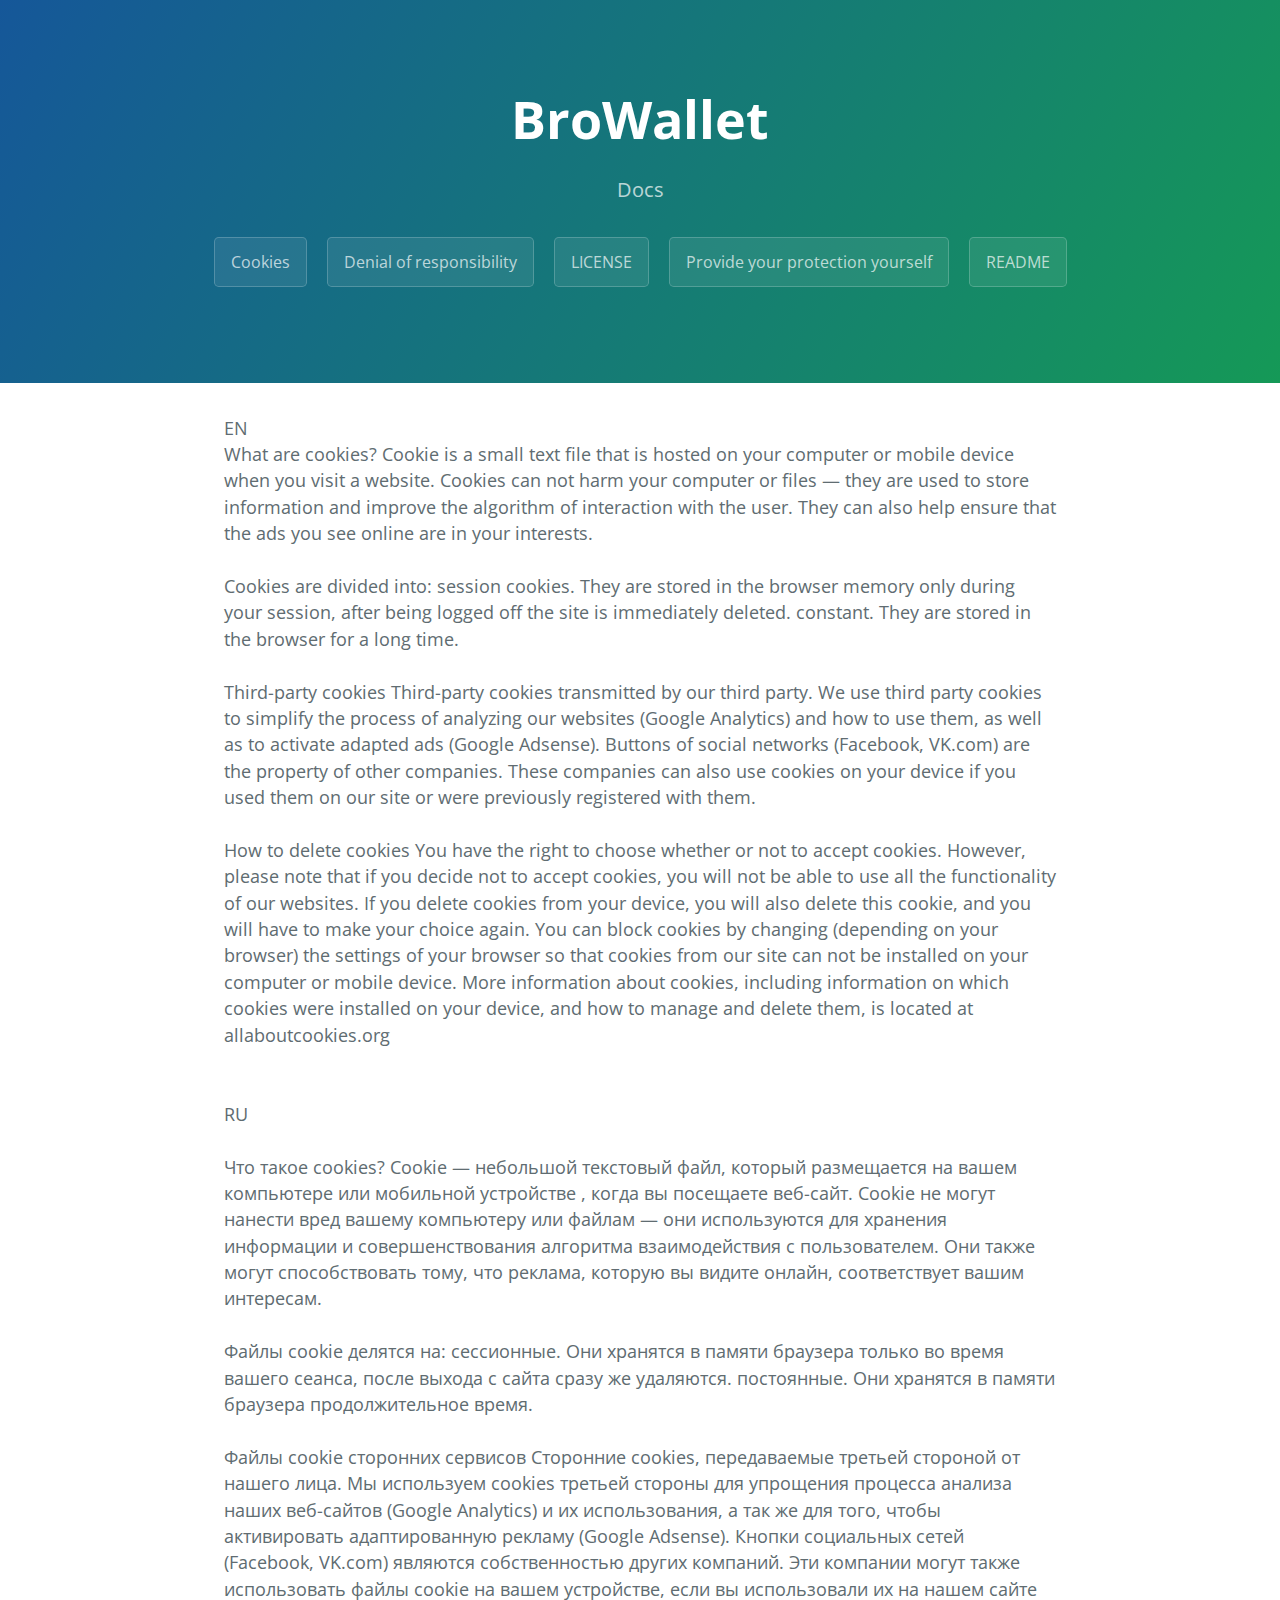
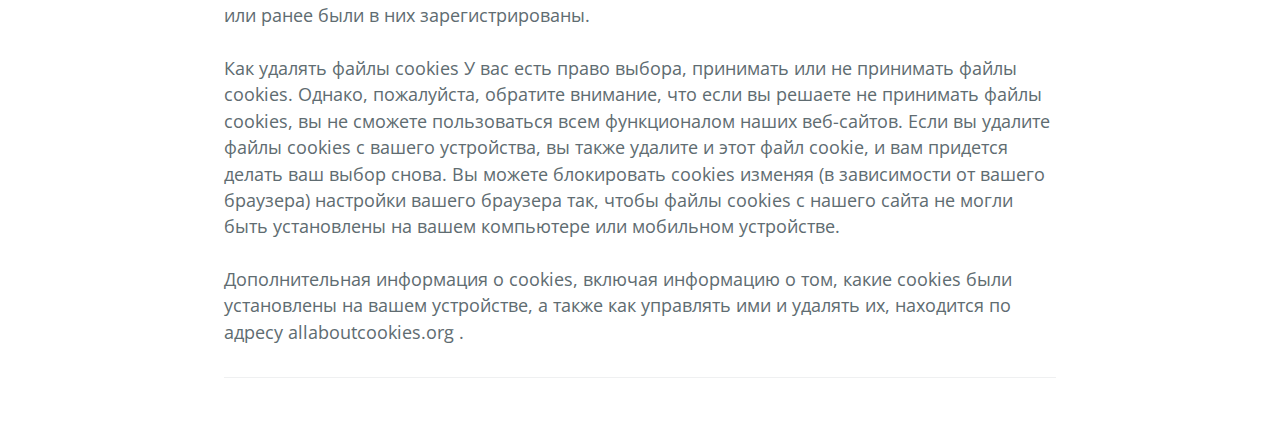
<file: info/index.html>
<!DOCTYPE html>
<html lang="en-us">
  <head>
    <meta charset="UTF-8">
    <title>Cayman</title>
    <meta name="viewport" content="width=device-width, initial-scale=1">
    <meta name="theme-color" content="#157878">
    <link rel="stylesheet" href="css/normalize.css">
    <link href='https://fonts.googleapis.com/css?family=Open+Sans:400,700' rel='stylesheet' type='text/css'>
    <link rel="stylesheet" href="css/cayman.css">
  </head>
  <body>
    <section class="page-header">
      <h1 class="project-name">BroWallet</h1>
      <h2 class="project-tagline">Docs</h2>
      <a href="cookies.html" class="btn">Cookies</a>
      <a href="denialofresponsibility.html" class="btn">Denial of responsibility</a>
      <a href="LICENSE.html" class="btn">LICENSE</a>
	  <a href="Provide-your-protection-yourself.html" class="btn">Provide your protection yourself</a>
	  <a href="README.html" class="btn">README</a>
    </section>

    <section class="main-content">
      <p> 
	  
	  EN <br>

What are cookies? Cookie is a small text file that is hosted on your computer or mobile device when you visit a website. Cookies can not harm your computer or files — they are used to store information and improve the algorithm of interaction with the user. They can also help ensure that the ads you see online are in your interests. 
<br><br>
Cookies are divided into: session cookies. They are stored in the browser memory only during your session, after being logged off the site is immediately deleted. constant. They are stored in the browser for a long time. 
<br><br>
Third-party cookies Third-party cookies transmitted by our third party. We use third party cookies to simplify the process of analyzing our websites (Google Analytics) and how to use them, as well as to activate adapted ads (Google Adsense). Buttons of social networks (Facebook, VK.com) are the property of other companies. These companies can also use cookies on your device if you used them on our site or were previously registered with them.
<br><br>
How to delete cookies You have the right to choose whether or not to accept cookies. However, please note that if you decide not to accept cookies, you will not be able to use all the functionality of our websites. If you delete cookies from your device, you will also delete this cookie, and you will have to make your choice again. You can block cookies by changing (depending on your browser) the settings of your browser so that cookies from our site can not be installed on your computer or mobile device. More information about cookies, including information on which cookies were installed on your device, and how to manage and delete them, is located at allaboutcookies.org
<br><br><br>
RU
<br><br>
Что такое cookies? Cookie — небольшой текстовый файл, который размещается на вашем компьютере или мобильной устройстве , когда вы посещаете веб-сайт. Cookie не могут нанести вред вашему компьютеру или файлам — они используются для хранения информации и совершенствования алгоритма взаимодействия с пользователем. Они также могут способствовать тому, что реклама, которую вы видите онлайн, соответствует вашим интересам.
<br><br>
Файлы cookie делятся на: сессионные. Они хранятся в памяти браузера только во время вашего сеанса, после выхода с сайта сразу же удаляются. постоянные. Они хранятся в памяти браузера продолжительное время.
<br><br>
Файлы cookie сторонних сервисов Сторонние cookies, передаваемые третьей стороной от нашего лица. Мы используем cookies третьей стороны для упрощения процесса анализа наших веб-сайтов (Google Analytics) и их использования, а так же для того, чтобы активировать адаптированную рекламу (Google Adsense). Кнопки социальных сетей (Facebook, VK.com) являются собственностью других компаний. Эти компании могут также использовать файлы cookie на вашем устройстве, если вы использовали их на нашем сайте или ранее были в них зарегистрированы.
<br><br>
Как удалять файлы cookies У вас есть право выбора, принимать или не принимать файлы cookies. Однако, пожалуйста, обратите внимание, что если вы решаете не принимать файлы cookies, вы не сможете пользоваться всем функционалом наших веб-сайтов. Если вы удалите файлы cookies с вашего устройства, вы также удалите и этот файл cookie, и вам придется делать ваш выбор снова. Вы можете блокировать cookies изменяя (в зависимости от вашего браузера) настройки вашего браузера так, чтобы файлы cookies с нашего сайта не могли быть установлены на вашем компьютере или мобильном устройстве.
<br><br>
Дополнительная информация о cookies, включая информацию о том, какие cookies были установлены на вашем устройстве, а также как управлять ими и удалять их, находится по адресу allaboutcookies.org .
	  
	  
	  
	  
	 </p> 
	  
	  
	  

      <footer class="site-footer">
       
      </footer>

    </section>

  </body>
</html>
</file>
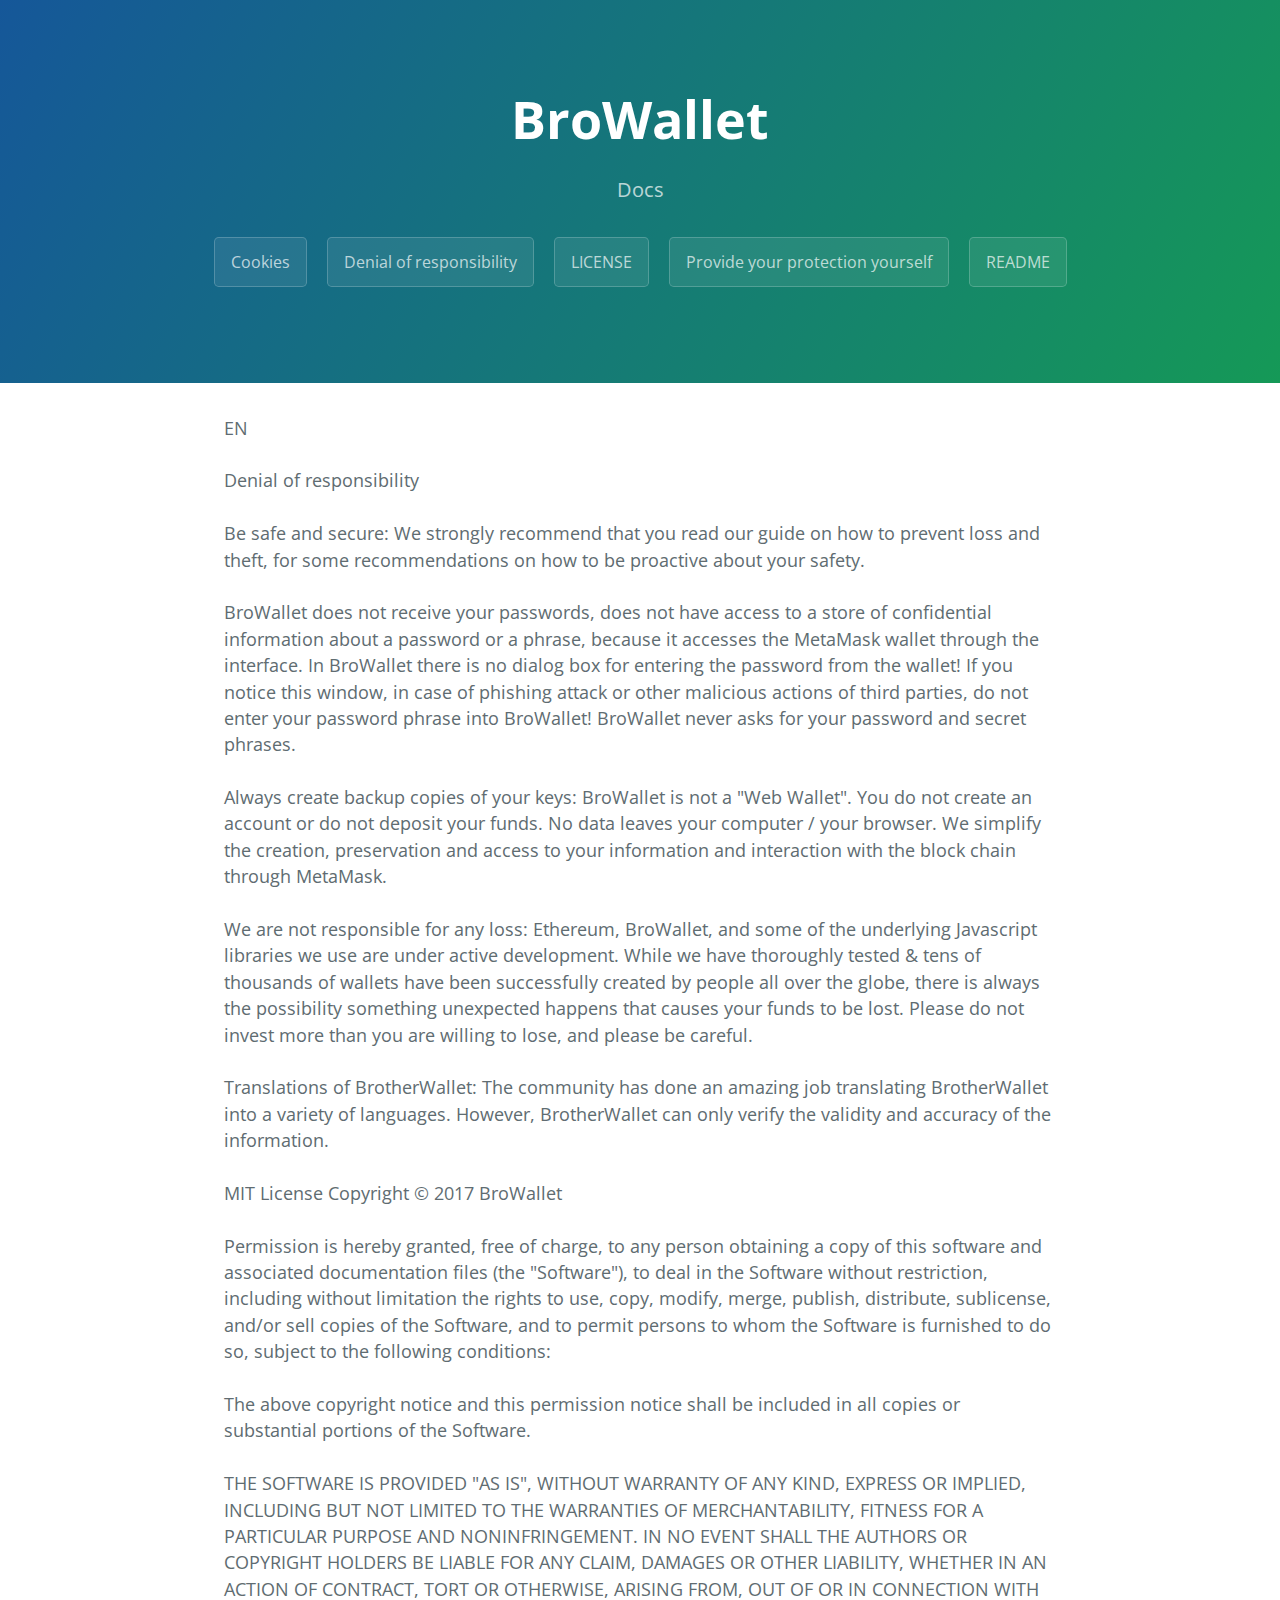
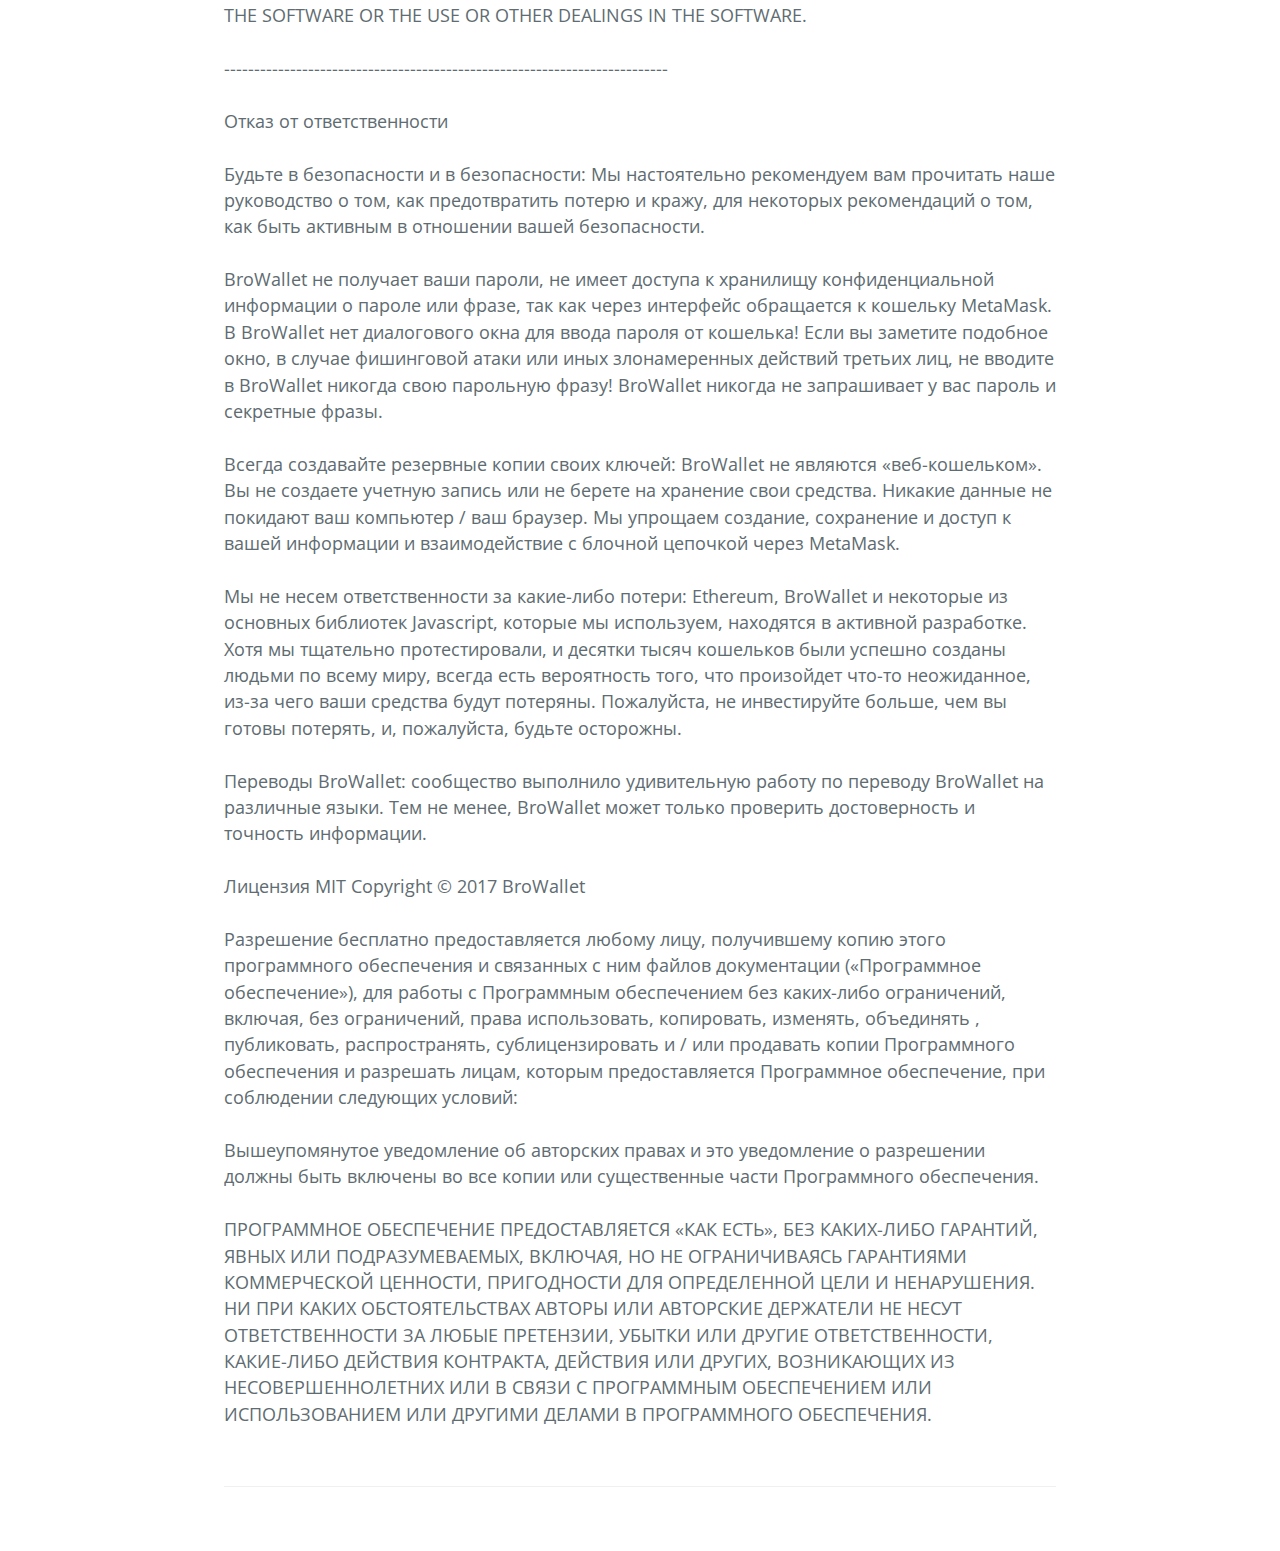
<file: info/denialofresponsibility.html>
<!DOCTYPE html>
<html lang="en-us">
  <head>
    <meta charset="UTF-8">
    <title>Cayman</title>
    <meta name="viewport" content="width=device-width, initial-scale=1">
    <meta name="theme-color" content="#157878">
    <link rel="stylesheet" href="css/normalize.css">
    <link href='https://fonts.googleapis.com/css?family=Open+Sans:400,700' rel='stylesheet' type='text/css'>
    <link rel="stylesheet" href="css/cayman.css">
  </head>
  <body>
    <section class="page-header">
      <h1 class="project-name">BroWallet</h1>
      <h2 class="project-tagline">Docs</h2>
      <a href="cookies.html" class="btn">Cookies</a>
      <a href="denialofresponsibility.html" class="btn">Denial of responsibility</a>
      <a href="LICENSE.html" class="btn">LICENSE</a>
	  <a href="Provide-your-protection-yourself.html" class="btn">Provide your protection yourself</a>
	  <a href="README.html" class="btn">README</a>
    </section>

    <section class="main-content">
      <p> 
	  
	  EN <br><br>
Denial of responsibility
<br><br>
Be safe and secure: We strongly recommend that you read our guide on how to prevent loss and theft, for some recommendations on how to be proactive about your safety.
<br><br>
BroWallet does not receive your passwords, does not have access to a store of confidential information about a password or a phrase, because it accesses the MetaMask wallet through the interface. In BroWallet there is no dialog box for entering the password from the wallet! If you notice this window, in case of phishing attack or other malicious actions of third parties, do not enter your password phrase into BroWallet! BroWallet never asks for your password and secret phrases.
<br><br>
Always create backup copies of your keys: BroWallet is not a "Web Wallet". You do not create an account or do not deposit your funds. No data leaves your computer / your browser. We simplify the creation, preservation and access to your information and interaction with the block chain through MetaMask.
<br><br>

We are not responsible for any loss: Ethereum, BroWallet, and some of the underlying Javascript libraries we use are under active development. While we have thoroughly tested & tens of thousands of wallets have been successfully created by people all over the globe, there is always the possibility something unexpected happens that causes your funds to be lost. Please do not invest more than you are willing to lose, and please be careful.
<br><br>
Translations of BrotherWallet: The community has done an amazing job translating BrotherWallet into a variety of languages. However, BrotherWallet can only verify the validity and accuracy of the information.
<br><br>
MIT License Copyright © 2017 BroWallet 
<br><br>
Permission is hereby granted, free of charge, to any person obtaining a copy of this software and associated documentation files (the "Software"), to deal in the Software without restriction, including without limitation the rights to use, copy, modify, merge, publish, distribute, sublicense, and/or sell copies of the Software, and to permit persons to whom the Software is furnished to do so, subject to the following conditions:
<br><br>
The above copyright notice and this permission notice shall be included in all copies or substantial portions of the Software.
<br><br>
THE SOFTWARE IS PROVIDED "AS IS", WITHOUT WARRANTY OF ANY KIND, EXPRESS OR IMPLIED, INCLUDING BUT NOT LIMITED TO THE WARRANTIES OF MERCHANTABILITY, FITNESS FOR A PARTICULAR PURPOSE AND NONINFRINGEMENT. IN NO EVENT SHALL THE AUTHORS OR COPYRIGHT HOLDERS BE LIABLE FOR ANY CLAIM, DAMAGES OR OTHER LIABILITY, WHETHER IN AN ACTION OF CONTRACT, TORT OR OTHERWISE, ARISING FROM, OUT OF OR IN CONNECTION WITH THE SOFTWARE OR THE USE OR OTHER DEALINGS IN THE SOFTWARE.
<br><br>

--------------------------------------------------------------------------
<br><br>
Отказ от ответственности
<br><br>
Будьте в безопасности и в безопасности: Мы настоятельно рекомендуем вам прочитать наше руководство о том, как предотвратить потерю и кражу, для некоторых рекомендаций о том, как быть активным в отношении вашей безопасности.
<br><br>
BroWallet не получает ваши пароли, не имеет доступа к хранилищу конфиденциальной информации о пароле или фразе, так как через интерфейс обращается к кошельку MetaMask. В BroWallet нет диалогового окна для ввода пароля от кошелька! Если вы заметите подобное окно, в случае фишинговой атаки или иных злонамеренных действий третьих лиц, не вводите в BroWallet никогда свою парольную фразу! BroWallet никогда не запрашивает у вас пароль и секретные фразы.
<br><br>
Всегда создавайте резервные копии своих ключей: BroWallet не являются «веб-кошельком». Вы не создаете учетную запись или не берете на хранение свои средства. Никакие данные не покидают ваш компьютер / ваш браузер. Мы упрощаем создание, сохранение и доступ к вашей информации и взаимодействие с блочной цепочкой через MetaMask.
<br><br>
Мы не несем ответственности за какие-либо потери: Ethereum, BroWallet и некоторые из основных библиотек Javascript, которые мы используем, находятся в активной разработке. Хотя мы тщательно протестировали, и десятки тысяч кошельков были успешно созданы людьми по всему миру, всегда есть вероятность того, что произойдет что-то неожиданное, из-за чего ваши средства будут потеряны. Пожалуйста, не инвестируйте больше, чем вы готовы потерять, и, пожалуйста, будьте осторожны.
<br><br>
Переводы BroWallet: сообщество выполнило удивительную работу по переводу BroWallet на различные языки. Тем не менее, BroWallet может только проверить достоверность и точность информации.
<br><br>
Лицензия MIT Copyright © 2017 BroWallet
<br><br>
Разрешение бесплатно предоставляется любому лицу, получившему копию этого программного обеспечения и связанных с ним файлов документации («Программное обеспечение»), для работы с Программным обеспечением без каких-либо ограничений, включая, без ограничений, права использовать, копировать, изменять, объединять , публиковать, распространять, сублицензировать и / или продавать копии Программного обеспечения и разрешать лицам, которым предоставляется Программное обеспечение, при соблюдении следующих условий:
<br><br>
Вышеупомянутое уведомление об авторских правах и это уведомление о разрешении должны быть включены во все копии или существенные части Программного обеспечения.
<br><br>
ПРОГРАММНОЕ ОБЕСПЕЧЕНИЕ ПРЕДОСТАВЛЯЕТСЯ «КАК ЕСТЬ», БЕЗ КАКИХ-ЛИБО ГАРАНТИЙ, ЯВНЫХ ИЛИ ПОДРАЗУМЕВАЕМЫХ, ВКЛЮЧАЯ, НО НЕ ОГРАНИЧИВАЯСЬ ​​ГАРАНТИЯМИ КОММЕРЧЕСКОЙ ЦЕННОСТИ, ПРИГОДНОСТИ ДЛЯ ОПРЕДЕЛЕННОЙ ЦЕЛИ И НЕНАРУШЕНИЯ. НИ ПРИ КАКИХ ОБСТОЯТЕЛЬСТВАХ АВТОРЫ ИЛИ АВТОРСКИЕ ДЕРЖАТЕЛИ НЕ НЕСУТ ОТВЕТСТВЕННОСТИ ЗА ЛЮБЫЕ ПРЕТЕНЗИИ, УБЫТКИ ИЛИ ДРУГИЕ ОТВЕТСТВЕННОСТИ, КАКИЕ-ЛИБО ДЕЙСТВИЯ КОНТРАКТА, ДЕЙСТВИЯ ИЛИ ДРУГИХ, ВОЗНИКАЮЩИХ ИЗ НЕСОВЕРШЕННОЛЕТНИХ ИЛИ В СВЯЗИ С ПРОГРАММНЫМ ОБЕСПЕЧЕНИЕМ ИЛИ ИСПОЛЬЗОВАНИЕМ ИЛИ ДРУГИМИ ДЕЛАМИ В ПРОГРАММНОГО ОБЕСПЕЧЕНИЯ.

	  <br><br>
	  
	 </p> 
	  
	  
	  

      <footer class="site-footer">
       
      </footer>

    </section>

  </body>
</html>
</file>
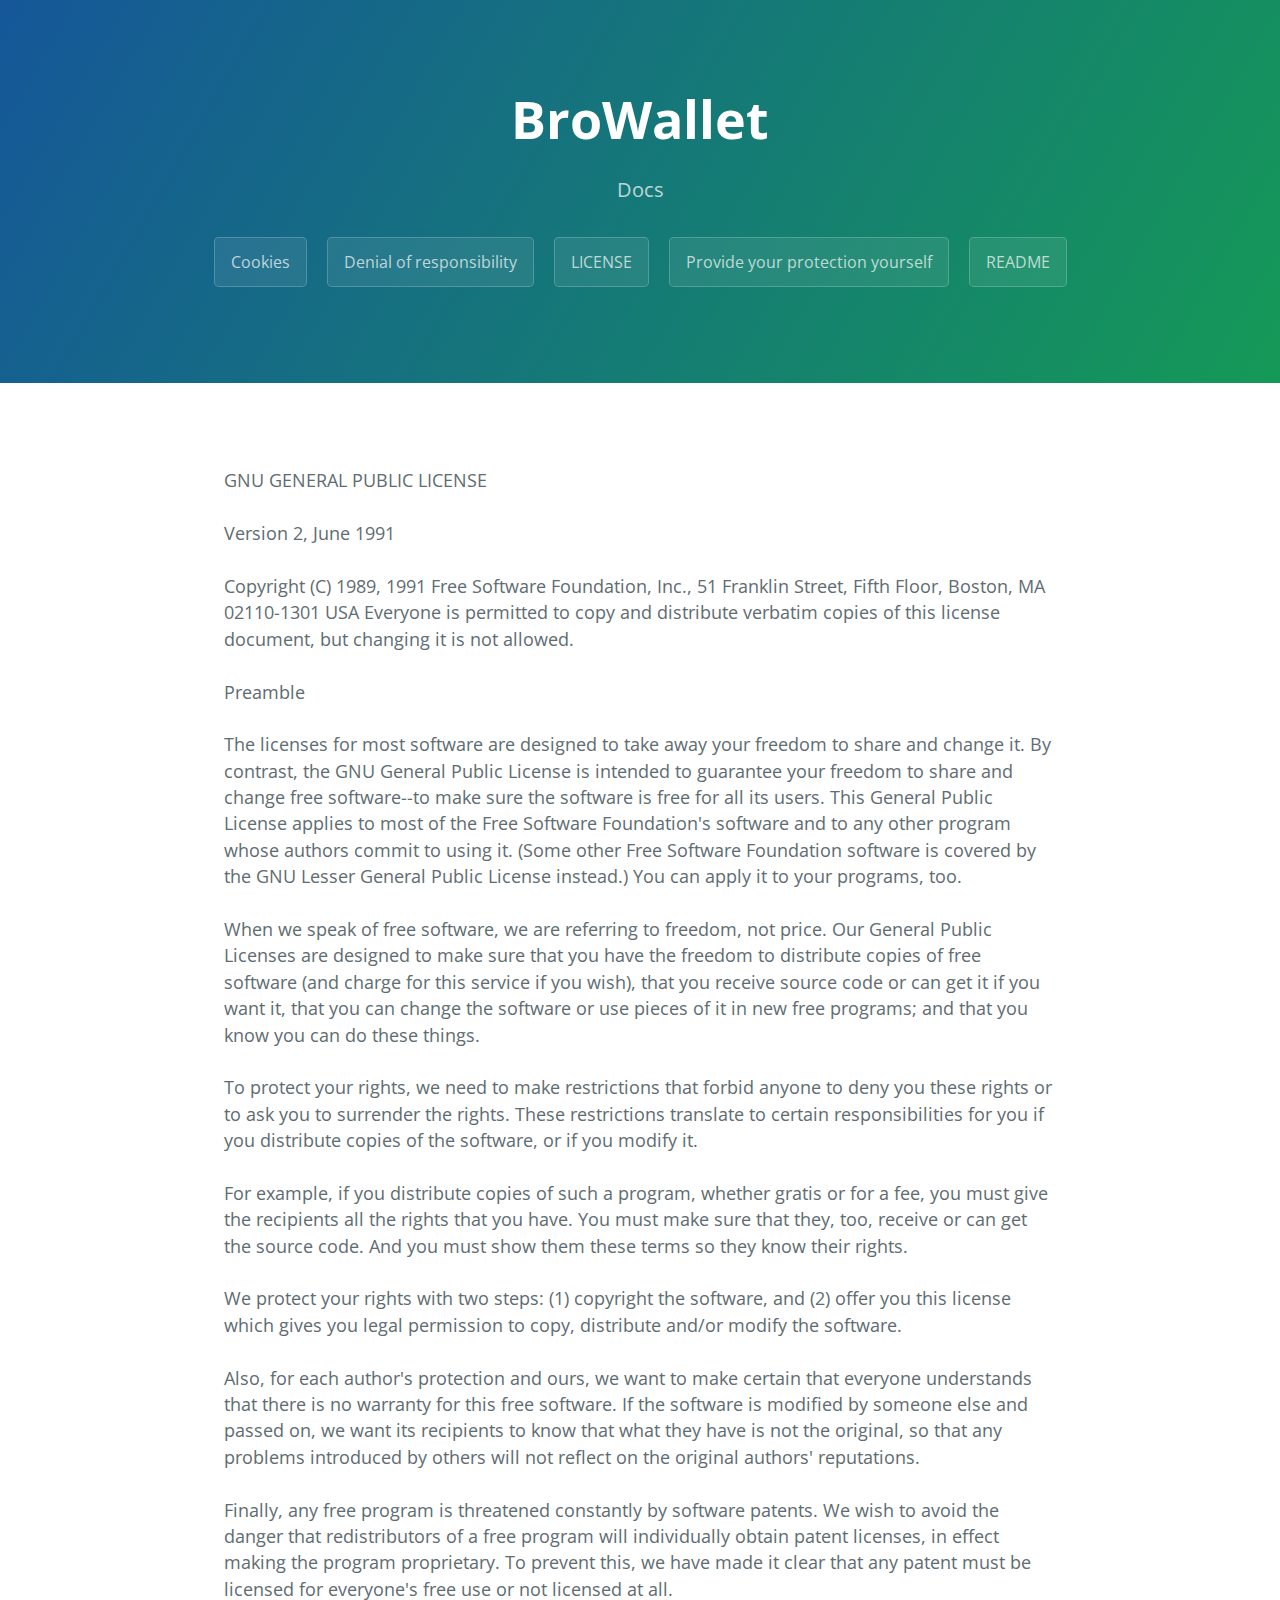
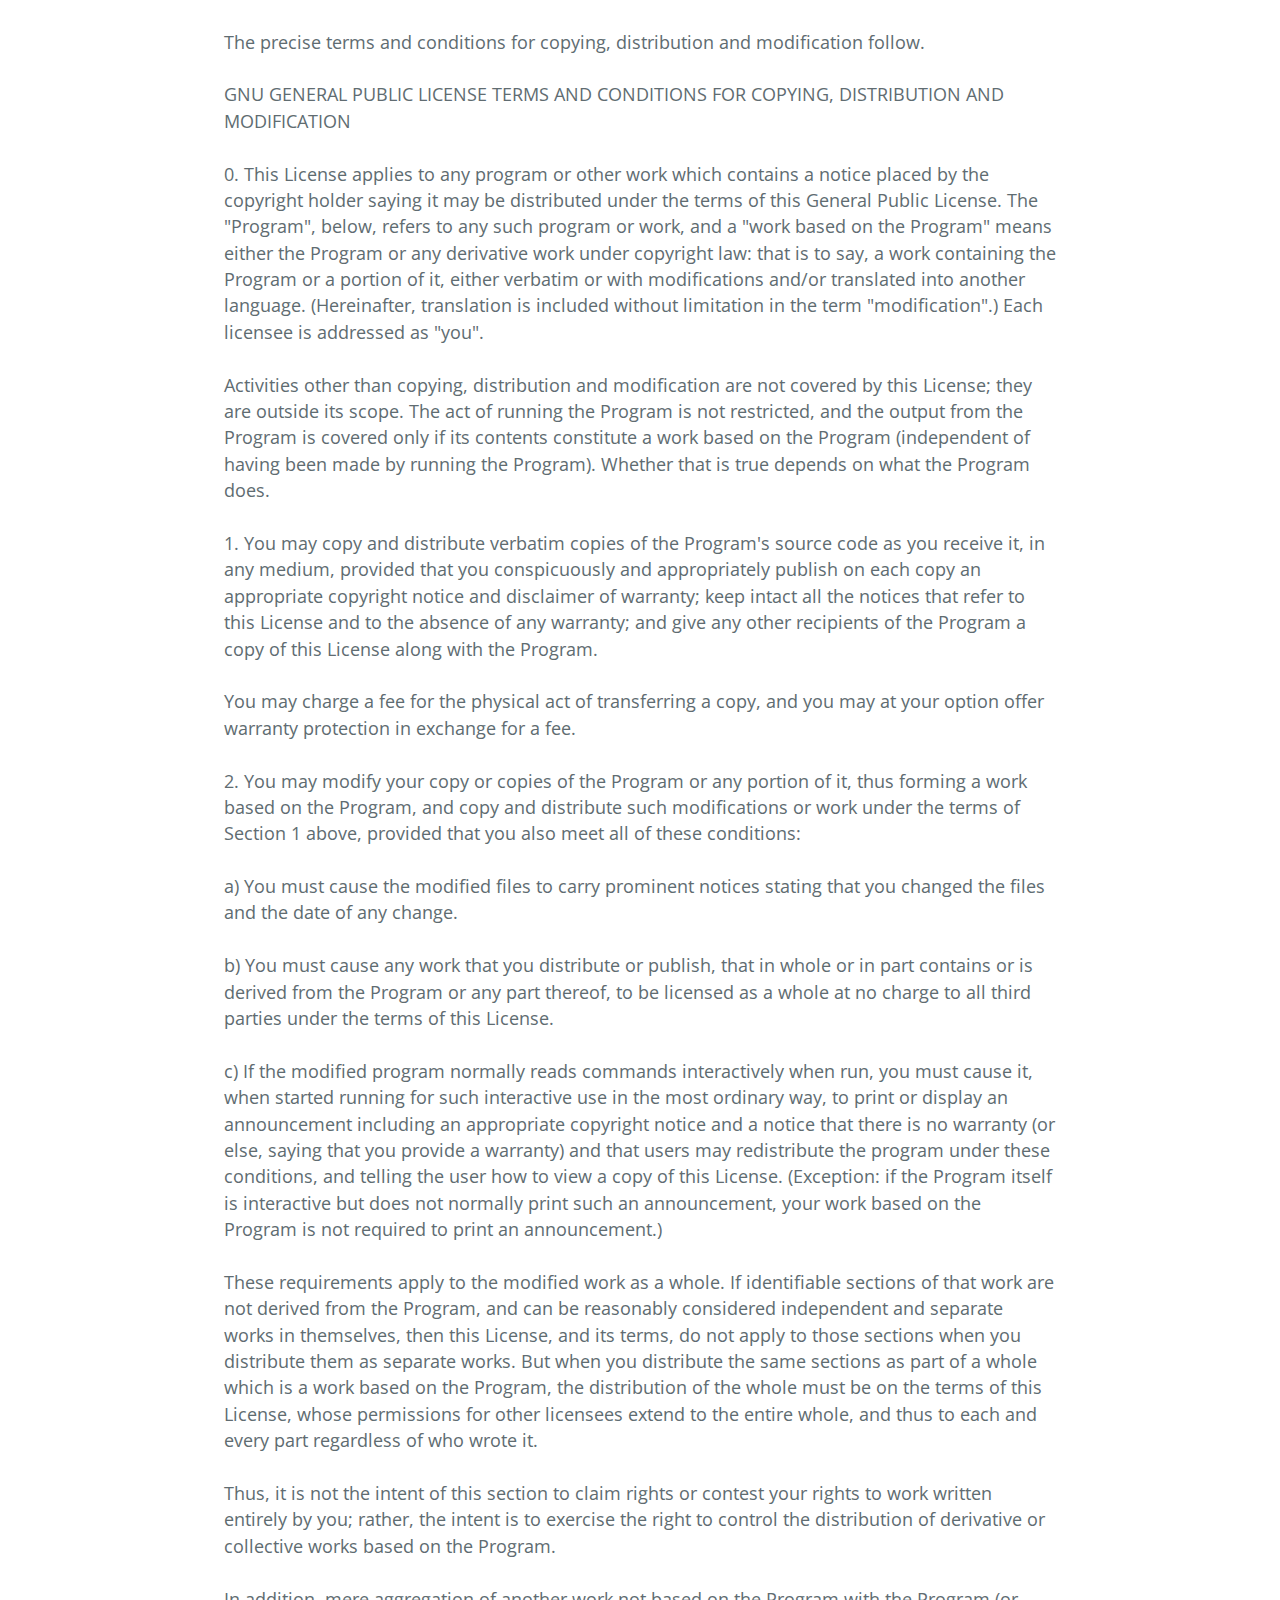
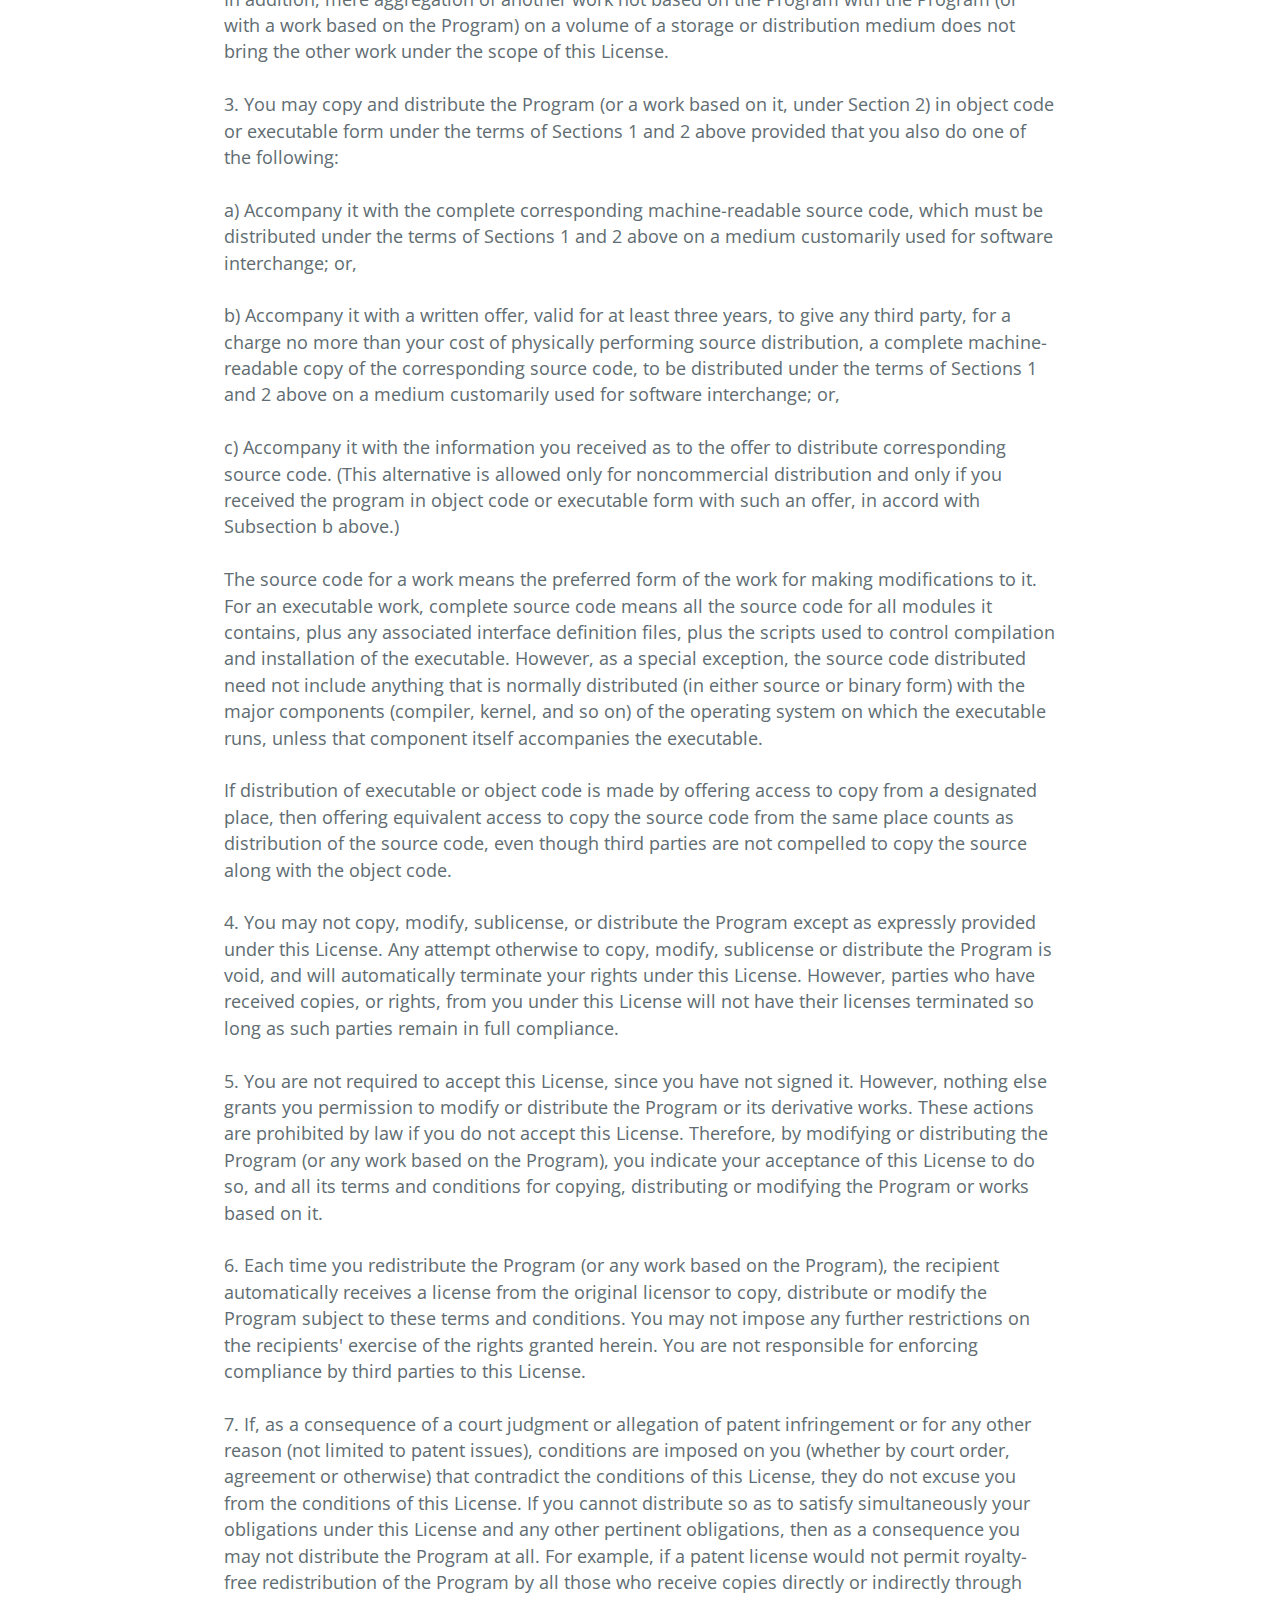
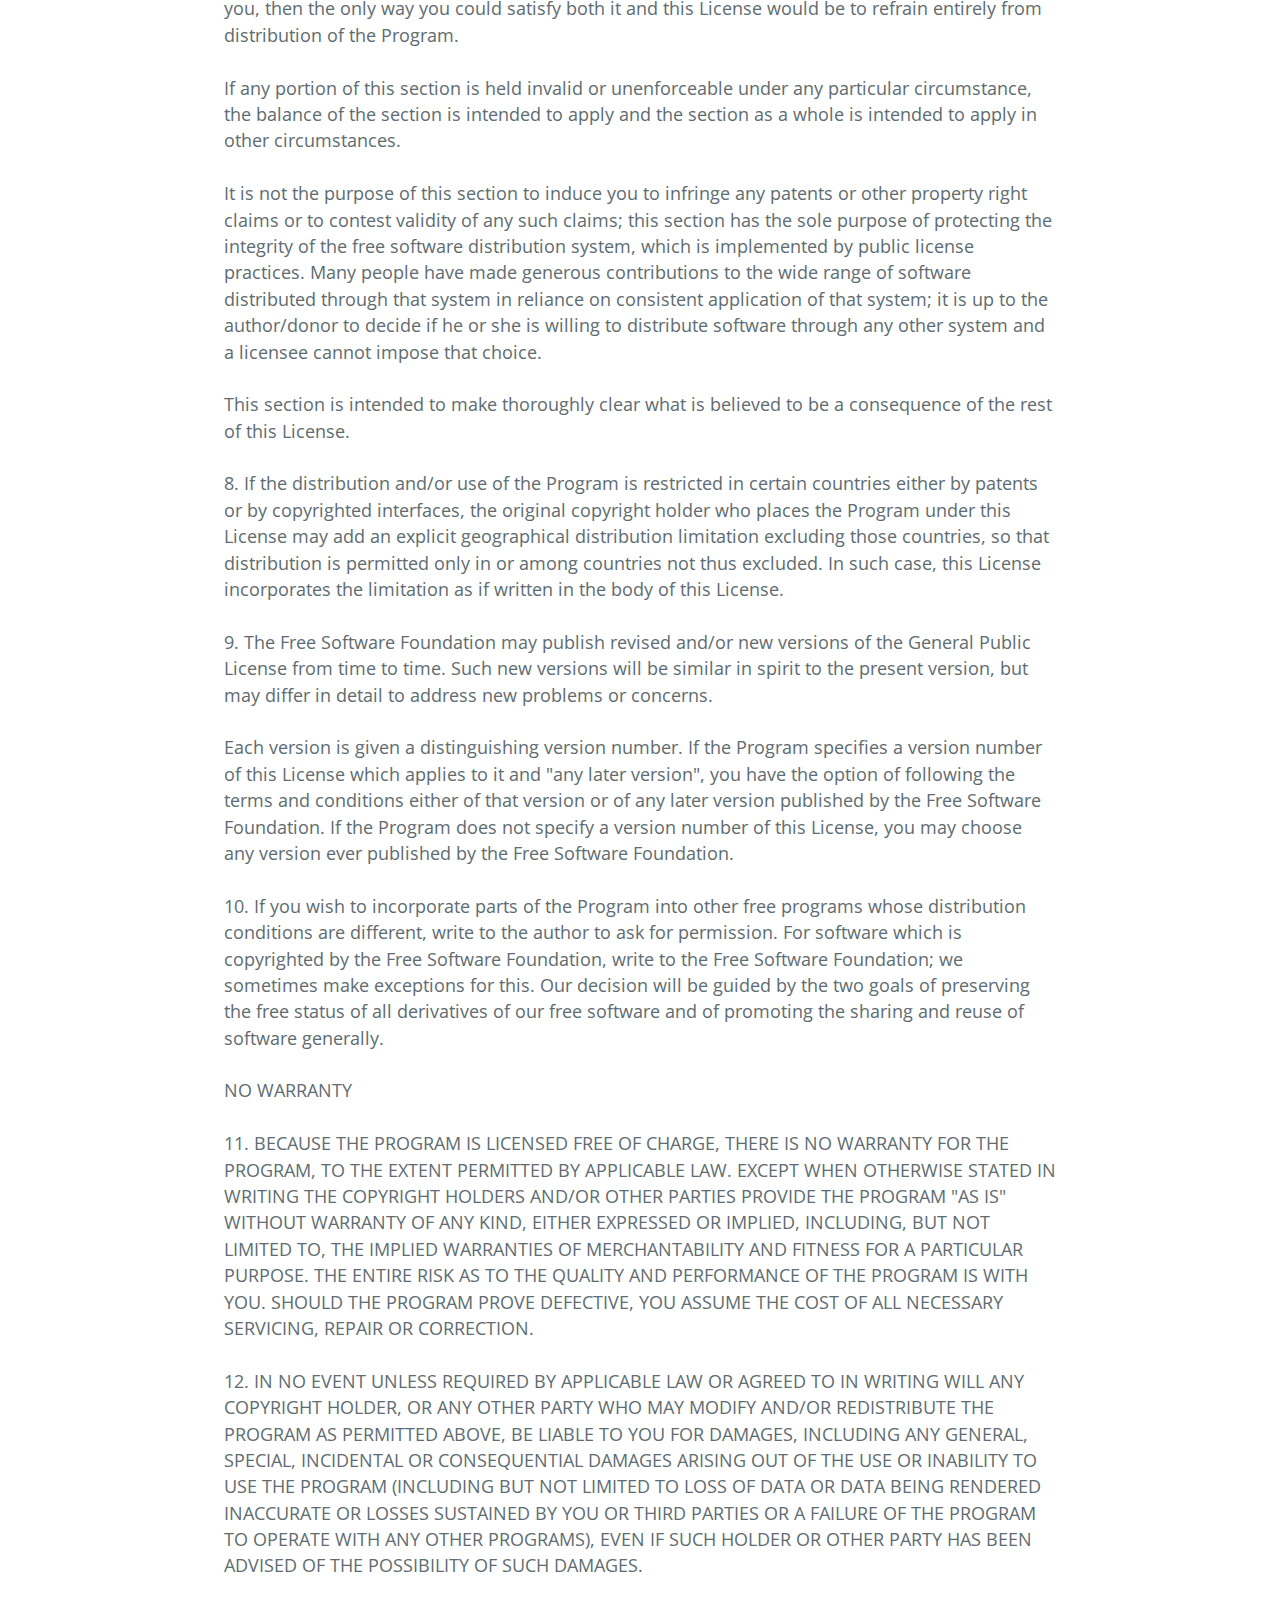
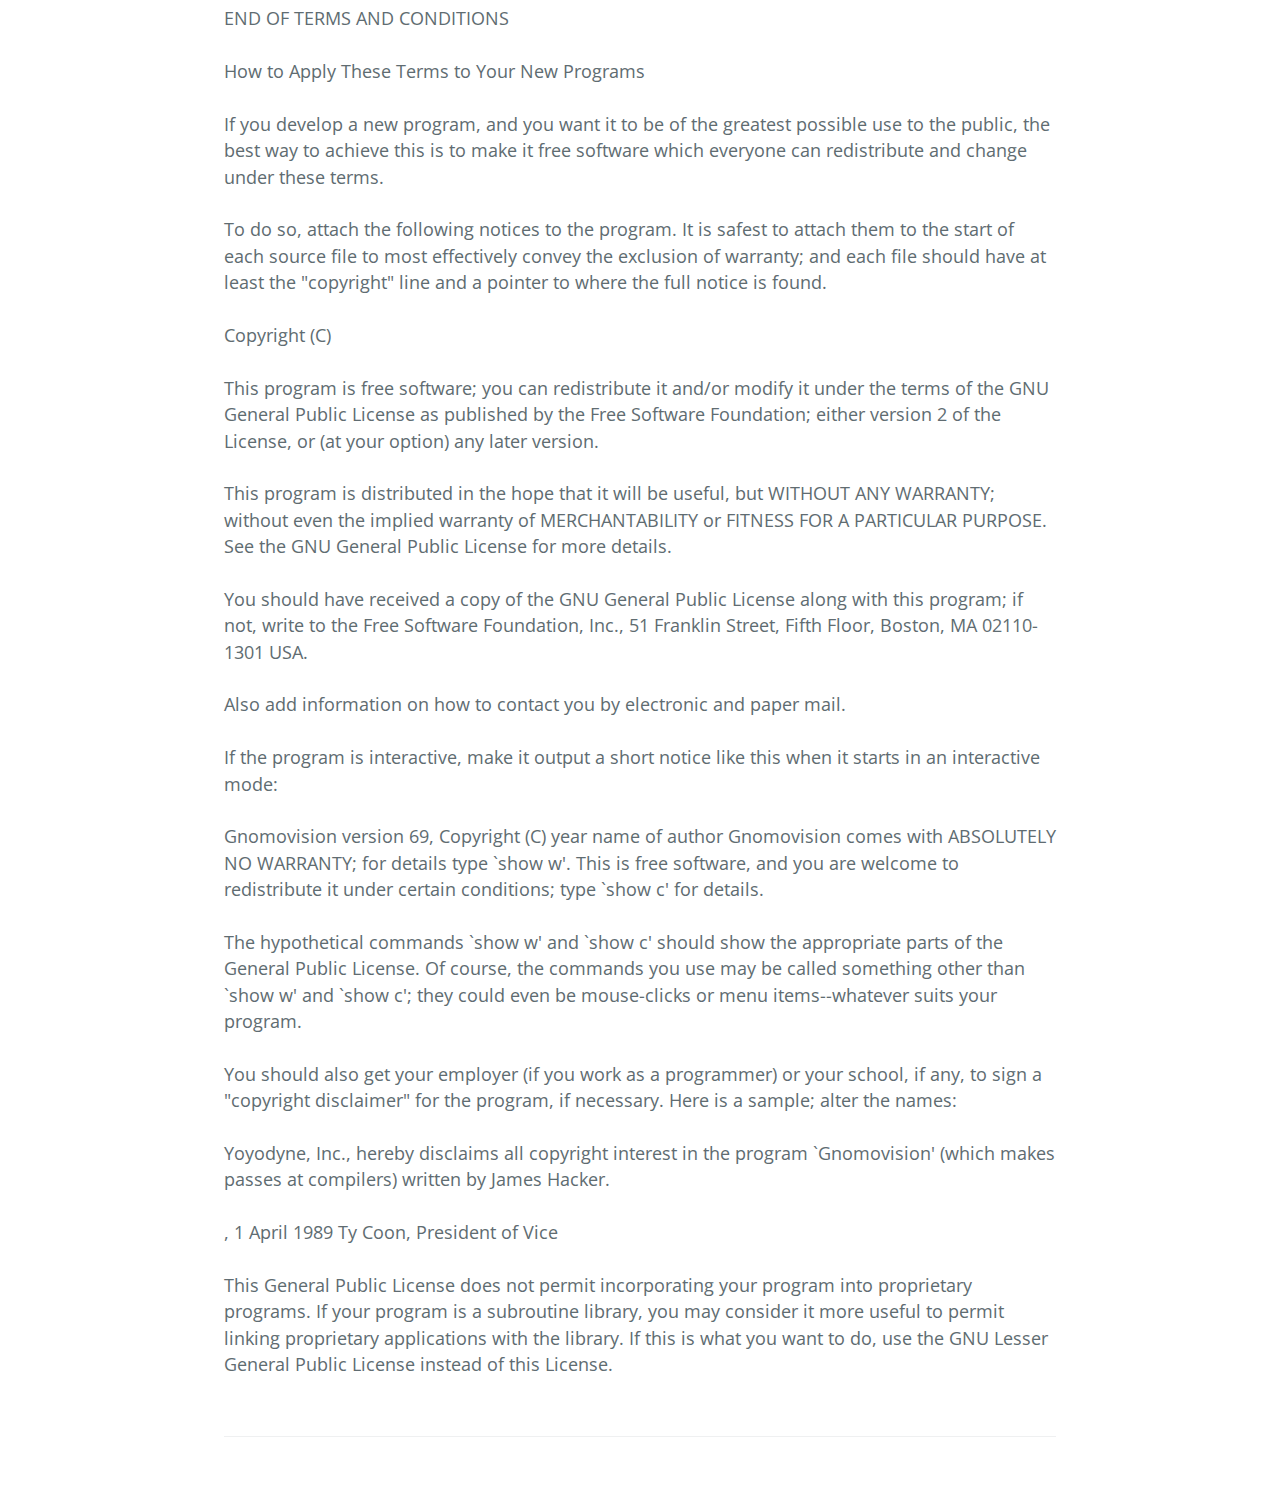
<file: info/LICENSE.html>
<!DOCTYPE html>
<html lang="en-us">
  <head>
    <meta charset="UTF-8">
    <title>Cayman</title>
    <meta name="viewport" content="width=device-width, initial-scale=1">
    <meta name="theme-color" content="#157878">
    <link rel="stylesheet" href="css/normalize.css">
    <link href='https://fonts.googleapis.com/css?family=Open+Sans:400,700' rel='stylesheet' type='text/css'>
    <link rel="stylesheet" href="css/cayman.css">
  </head>
  <body>
    <section class="page-header">
      <h1 class="project-name">BroWallet</h1>
      <h2 class="project-tagline">Docs</h2>
      <a href="cookies.html" class="btn">Cookies</a>
      <a href="denialofresponsibility.html" class="btn">Denial of responsibility</a>
      <a href="LICENSE.html" class="btn">LICENSE</a>
	  <a href="Provide-your-protection-yourself.html" class="btn">Provide your protection yourself</a>
	  <a href="README.html" class="btn">README</a>
    </section>

    <section class="main-content">
      <p> 
	  
	<br><br>                    GNU GENERAL PUBLIC LICENSE<br><br> 
                       Version 2, June 1991<br><br> 

 Copyright (C) 1989, 1991 Free Software Foundation, Inc.,
 51 Franklin Street, Fifth Floor, Boston, MA 02110-1301 USA
 Everyone is permitted to copy and distribute verbatim copies
 of this license document, but changing it is not allowed.
<br><br> 
                            Preamble
<br><br> 
  The licenses for most software are designed to take away your
freedom to share and change it.  By contrast, the GNU General Public
License is intended to guarantee your freedom to share and change free
software--to make sure the software is free for all its users.  This
General Public License applies to most of the Free Software
Foundation's software and to any other program whose authors commit to
using it.  (Some other Free Software Foundation software is covered by
the GNU Lesser General Public License instead.)  You can apply it to
your programs, too.
<br><br> 
  When we speak of free software, we are referring to freedom, not
price.  Our General Public Licenses are designed to make sure that you
have the freedom to distribute copies of free software (and charge for
this service if you wish), that you receive source code or can get it
if you want it, that you can change the software or use pieces of it
in new free programs; and that you know you can do these things.
<br><br> 
  To protect your rights, we need to make restrictions that forbid
anyone to deny you these rights or to ask you to surrender the rights.
These restrictions translate to certain responsibilities for you if you
distribute copies of the software, or if you modify it.
<br><br> 
  For example, if you distribute copies of such a program, whether
gratis or for a fee, you must give the recipients all the rights that
you have.  You must make sure that they, too, receive or can get the
source code.  And you must show them these terms so they know their
rights.
<br><br> 
  We protect your rights with two steps: (1) copyright the software, and
(2) offer you this license which gives you legal permission to copy,
distribute and/or modify the software.
<br><br> 
  Also, for each author's protection and ours, we want to make certain
that everyone understands that there is no warranty for this free
software.  If the software is modified by someone else and passed on, we
want its recipients to know that what they have is not the original, so
that any problems introduced by others will not reflect on the original
authors' reputations.
<br><br> 
  Finally, any free program is threatened constantly by software
patents.  We wish to avoid the danger that redistributors of a free
program will individually obtain patent licenses, in effect making the
program proprietary.  To prevent this, we have made it clear that any
patent must be licensed for everyone's free use or not licensed at all.
<br><br> 
  The precise terms and conditions for copying, distribution and
modification follow.
<br><br> 
                    GNU GENERAL PUBLIC LICENSE
   TERMS AND CONDITIONS FOR COPYING, DISTRIBUTION AND MODIFICATION
<br><br> 
  0. This License applies to any program or other work which contains
a notice placed by the copyright holder saying it may be distributed
under the terms of this General Public License.  The "Program", below,
refers to any such program or work, and a "work based on the Program"
means either the Program or any derivative work under copyright law:
that is to say, a work containing the Program or a portion of it,
either verbatim or with modifications and/or translated into another
language.  (Hereinafter, translation is included without limitation in
the term "modification".)  Each licensee is addressed as "you".
<br><br> 
Activities other than copying, distribution and modification are not
covered by this License; they are outside its scope.  The act of
running the Program is not restricted, and the output from the Program
is covered only if its contents constitute a work based on the
Program (independent of having been made by running the Program).
Whether that is true depends on what the Program does.
<br><br> 
  1. You may copy and distribute verbatim copies of the Program's
source code as you receive it, in any medium, provided that you
conspicuously and appropriately publish on each copy an appropriate
copyright notice and disclaimer of warranty; keep intact all the
notices that refer to this License and to the absence of any warranty;
and give any other recipients of the Program a copy of this License
along with the Program.
<br><br> 
You may charge a fee for the physical act of transferring a copy, and
you may at your option offer warranty protection in exchange for a fee.
<br><br> 
  2. You may modify your copy or copies of the Program or any portion
of it, thus forming a work based on the Program, and copy and
distribute such modifications or work under the terms of Section 1
above, provided that you also meet all of these conditions:
<br><br> 
    a) You must cause the modified files to carry prominent notices
    stating that you changed the files and the date of any change.
<br><br> 
    b) You must cause any work that you distribute or publish, that in
    whole or in part contains or is derived from the Program or any
    part thereof, to be licensed as a whole at no charge to all third
    parties under the terms of this License.
<br><br> 
    c) If the modified program normally reads commands interactively
    when run, you must cause it, when started running for such
    interactive use in the most ordinary way, to print or display an
    announcement including an appropriate copyright notice and a
    notice that there is no warranty (or else, saying that you provide
    a warranty) and that users may redistribute the program under
    these conditions, and telling the user how to view a copy of this
    License.  (Exception: if the Program itself is interactive but
    does not normally print such an announcement, your work based on
    the Program is not required to print an announcement.)
<br><br> 
These requirements apply to the modified work as a whole.  If
identifiable sections of that work are not derived from the Program,
and can be reasonably considered independent and separate works in
themselves, then this License, and its terms, do not apply to those
sections when you distribute them as separate works.  But when you
distribute the same sections as part of a whole which is a work based
on the Program, the distribution of the whole must be on the terms of
this License, whose permissions for other licensees extend to the
entire whole, and thus to each and every part regardless of who wrote it.
<br><br> 
Thus, it is not the intent of this section to claim rights or contest
your rights to work written entirely by you; rather, the intent is to
exercise the right to control the distribution of derivative or
collective works based on the Program.
<br><br> 
In addition, mere aggregation of another work not based on the Program
with the Program (or with a work based on the Program) on a volume of
a storage or distribution medium does not bring the other work under
the scope of this License.
<br><br> 
  3. You may copy and distribute the Program (or a work based on it,
under Section 2) in object code or executable form under the terms of
Sections 1 and 2 above provided that you also do one of the following:
<br><br> 
    a) Accompany it with the complete corresponding machine-readable
    source code, which must be distributed under the terms of Sections
    1 and 2 above on a medium customarily used for software interchange; or,
<br><br> 
    b) Accompany it with a written offer, valid for at least three
    years, to give any third party, for a charge no more than your
    cost of physically performing source distribution, a complete
    machine-readable copy of the corresponding source code, to be
    distributed under the terms of Sections 1 and 2 above on a medium
    customarily used for software interchange; or,
<br><br> 
    c) Accompany it with the information you received as to the offer
    to distribute corresponding source code.  (This alternative is
    allowed only for noncommercial distribution and only if you
    received the program in object code or executable form with such
    an offer, in accord with Subsection b above.)
<br><br> 
The source code for a work means the preferred form of the work for
making modifications to it.  For an executable work, complete source
code means all the source code for all modules it contains, plus any
associated interface definition files, plus the scripts used to
control compilation and installation of the executable.  However, as a
special exception, the source code distributed need not include
anything that is normally distributed (in either source or binary
form) with the major components (compiler, kernel, and so on) of the
operating system on which the executable runs, unless that component
itself accompanies the executable.
<br><br> 
If distribution of executable or object code is made by offering
access to copy from a designated place, then offering equivalent
access to copy the source code from the same place counts as
distribution of the source code, even though third parties are not
compelled to copy the source along with the object code.
<br><br> 
  4. You may not copy, modify, sublicense, or distribute the Program
except as expressly provided under this License.  Any attempt
otherwise to copy, modify, sublicense or distribute the Program is
void, and will automatically terminate your rights under this License.
However, parties who have received copies, or rights, from you under
this License will not have their licenses terminated so long as such
parties remain in full compliance.
<br><br> 
  5. You are not required to accept this License, since you have not
signed it.  However, nothing else grants you permission to modify or
distribute the Program or its derivative works.  These actions are
prohibited by law if you do not accept this License.  Therefore, by
modifying or distributing the Program (or any work based on the
Program), you indicate your acceptance of this License to do so, and
all its terms and conditions for copying, distributing or modifying
the Program or works based on it.
<br><br> 
  6. Each time you redistribute the Program (or any work based on the
Program), the recipient automatically receives a license from the
original licensor to copy, distribute or modify the Program subject to
these terms and conditions.  You may not impose any further
restrictions on the recipients' exercise of the rights granted herein.
You are not responsible for enforcing compliance by third parties to
this License.
<br><br> 
  7. If, as a consequence of a court judgment or allegation of patent
infringement or for any other reason (not limited to patent issues),
conditions are imposed on you (whether by court order, agreement or
otherwise) that contradict the conditions of this License, they do not
excuse you from the conditions of this License.  If you cannot
distribute so as to satisfy simultaneously your obligations under this
License and any other pertinent obligations, then as a consequence you
may not distribute the Program at all.  For example, if a patent
license would not permit royalty-free redistribution of the Program by
all those who receive copies directly or indirectly through you, then
the only way you could satisfy both it and this License would be to
refrain entirely from distribution of the Program.
<br><br> 
If any portion of this section is held invalid or unenforceable under
any particular circumstance, the balance of the section is intended to
apply and the section as a whole is intended to apply in other
circumstances.
<br><br> 
It is not the purpose of this section to induce you to infringe any
patents or other property right claims or to contest validity of any
such claims; this section has the sole purpose of protecting the
integrity of the free software distribution system, which is
implemented by public license practices.  Many people have made
generous contributions to the wide range of software distributed
through that system in reliance on consistent application of that
system; it is up to the author/donor to decide if he or she is willing
to distribute software through any other system and a licensee cannot
impose that choice.
<br><br> 
This section is intended to make thoroughly clear what is believed to
be a consequence of the rest of this License.
<br><br> 
  8. If the distribution and/or use of the Program is restricted in
certain countries either by patents or by copyrighted interfaces, the
original copyright holder who places the Program under this License
may add an explicit geographical distribution limitation excluding
those countries, so that distribution is permitted only in or among
countries not thus excluded.  In such case, this License incorporates
the limitation as if written in the body of this License.
<br><br> 
  9. The Free Software Foundation may publish revised and/or new versions
of the General Public License from time to time.  Such new versions will
be similar in spirit to the present version, but may differ in detail to
address new problems or concerns.
<br><br> 
Each version is given a distinguishing version number.  If the Program
specifies a version number of this License which applies to it and "any
later version", you have the option of following the terms and conditions
either of that version or of any later version published by the Free
Software Foundation.  If the Program does not specify a version number of
this License, you may choose any version ever published by the Free Software
Foundation.
<br><br> 
  10. If you wish to incorporate parts of the Program into other free
programs whose distribution conditions are different, write to the author
to ask for permission.  For software which is copyrighted by the Free
Software Foundation, write to the Free Software Foundation; we sometimes
make exceptions for this.  Our decision will be guided by the two goals
of preserving the free status of all derivatives of our free software and
of promoting the sharing and reuse of software generally.
<br><br> 
                            NO WARRANTY
<br><br> 
  11. BECAUSE THE PROGRAM IS LICENSED FREE OF CHARGE, THERE IS NO WARRANTY
FOR THE PROGRAM, TO THE EXTENT PERMITTED BY APPLICABLE LAW.  EXCEPT WHEN
OTHERWISE STATED IN WRITING THE COPYRIGHT HOLDERS AND/OR OTHER PARTIES
PROVIDE THE PROGRAM "AS IS" WITHOUT WARRANTY OF ANY KIND, EITHER EXPRESSED
OR IMPLIED, INCLUDING, BUT NOT LIMITED TO, THE IMPLIED WARRANTIES OF
MERCHANTABILITY AND FITNESS FOR A PARTICULAR PURPOSE.  THE ENTIRE RISK AS
TO THE QUALITY AND PERFORMANCE OF THE PROGRAM IS WITH YOU.  SHOULD THE
PROGRAM PROVE DEFECTIVE, YOU ASSUME THE COST OF ALL NECESSARY SERVICING,
REPAIR OR CORRECTION.
<br><br> 
  12. IN NO EVENT UNLESS REQUIRED BY APPLICABLE LAW OR AGREED TO IN WRITING
WILL ANY COPYRIGHT HOLDER, OR ANY OTHER PARTY WHO MAY MODIFY AND/OR
REDISTRIBUTE THE PROGRAM AS PERMITTED ABOVE, BE LIABLE TO YOU FOR DAMAGES,
INCLUDING ANY GENERAL, SPECIAL, INCIDENTAL OR CONSEQUENTIAL DAMAGES ARISING
OUT OF THE USE OR INABILITY TO USE THE PROGRAM (INCLUDING BUT NOT LIMITED
TO LOSS OF DATA OR DATA BEING RENDERED INACCURATE OR LOSSES SUSTAINED BY
YOU OR THIRD PARTIES OR A FAILURE OF THE PROGRAM TO OPERATE WITH ANY OTHER
PROGRAMS), EVEN IF SUCH HOLDER OR OTHER PARTY HAS BEEN ADVISED OF THE
POSSIBILITY OF SUCH DAMAGES.
<br><br> 
                     END OF TERMS AND CONDITIONS
<br><br> 
            How to Apply These Terms to Your New Programs
<br><br> 
  If you develop a new program, and you want it to be of the greatest
possible use to the public, the best way to achieve this is to make it
free software which everyone can redistribute and change under these terms.
<br><br> 
  To do so, attach the following notices to the program.  It is safest
to attach them to the start of each source file to most effectively
convey the exclusion of warranty; and each file should have at least
the "copyright" line and a pointer to where the full notice is found.
<br><br> 
    <one line to give the program's name and a brief idea of what it does.>
    Copyright (C) <year>  <name of author>
<br><br> 
    This program is free software; you can redistribute it and/or modify
    it under the terms of the GNU General Public License as published by
    the Free Software Foundation; either version 2 of the License, or
    (at your option) any later version.
<br><br> 
    This program is distributed in the hope that it will be useful,
    but WITHOUT ANY WARRANTY; without even the implied warranty of
    MERCHANTABILITY or FITNESS FOR A PARTICULAR PURPOSE.  See the
    GNU General Public License for more details.
<br><br> 
    You should have received a copy of the GNU General Public License along
    with this program; if not, write to the Free Software Foundation, Inc.,
    51 Franklin Street, Fifth Floor, Boston, MA 02110-1301 USA.
<br><br> 
Also add information on how to contact you by electronic and paper mail.
<br><br> 
If the program is interactive, make it output a short notice like this
when it starts in an interactive mode:
<br><br> 
    Gnomovision version 69, Copyright (C) year name of author
    Gnomovision comes with ABSOLUTELY NO WARRANTY; for details type `show w'.
    This is free software, and you are welcome to redistribute it
    under certain conditions; type `show c' for details.
<br><br> 
The hypothetical commands `show w' and `show c' should show the appropriate
parts of the General Public License.  Of course, the commands you use may
be called something other than `show w' and `show c'; they could even be
mouse-clicks or menu items--whatever suits your program.
<br><br> 
You should also get your employer (if you work as a programmer) or your
school, if any, to sign a "copyright disclaimer" for the program, if
necessary.  Here is a sample; alter the names:
<br><br> 
  Yoyodyne, Inc., hereby disclaims all copyright interest in the program
  `Gnomovision' (which makes passes at compilers) written by James Hacker.
<br><br> 
  <signature of Ty Coon>, 1 April 1989
  Ty Coon, President of Vice
<br><br> 
This General Public License does not permit incorporating your program into
proprietary programs.  If your program is a subroutine library, you may
consider it more useful to permit linking proprietary applications with the
library.  If this is what you want to do, use the GNU Lesser General
Public License instead of this License.
<br><br> 
	  
	 </p> 
	  
	  
	  

      <footer class="site-footer">
       
      </footer>

    </section>

  </body>
</html>
</file>
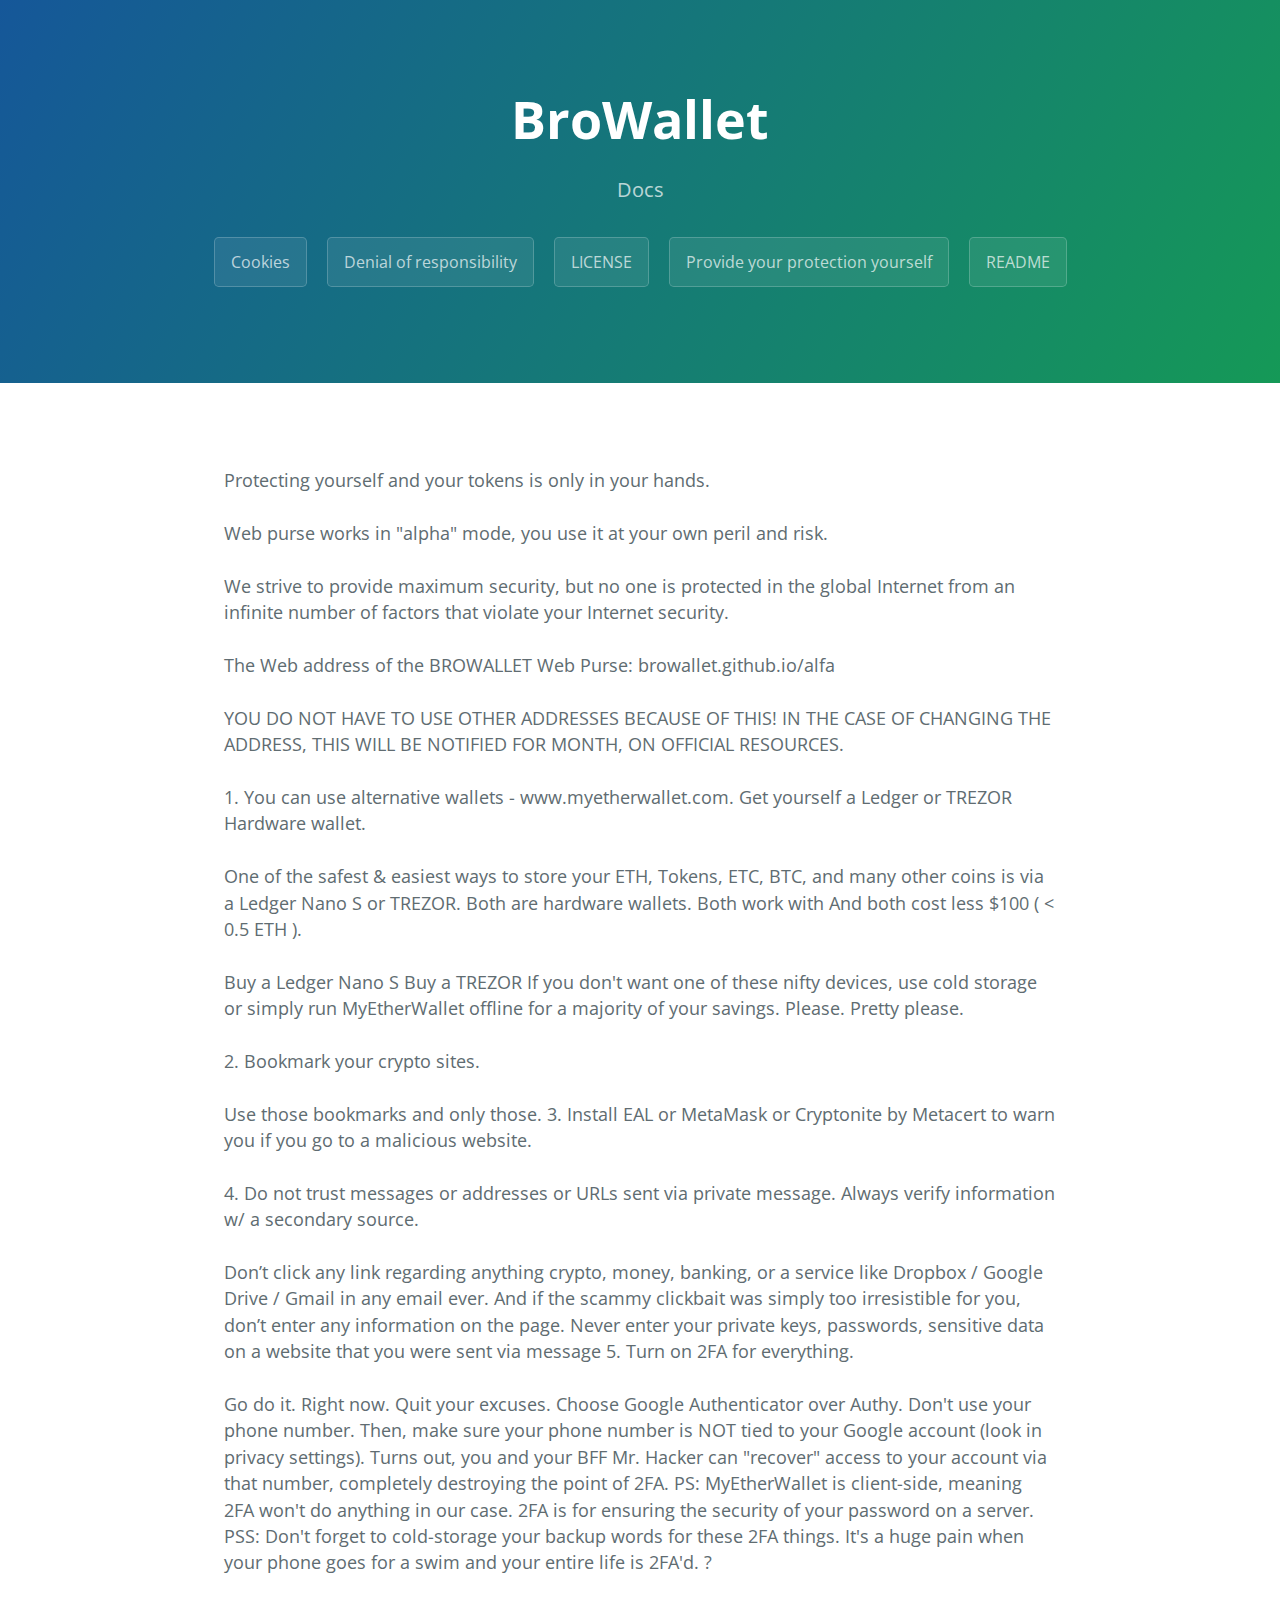
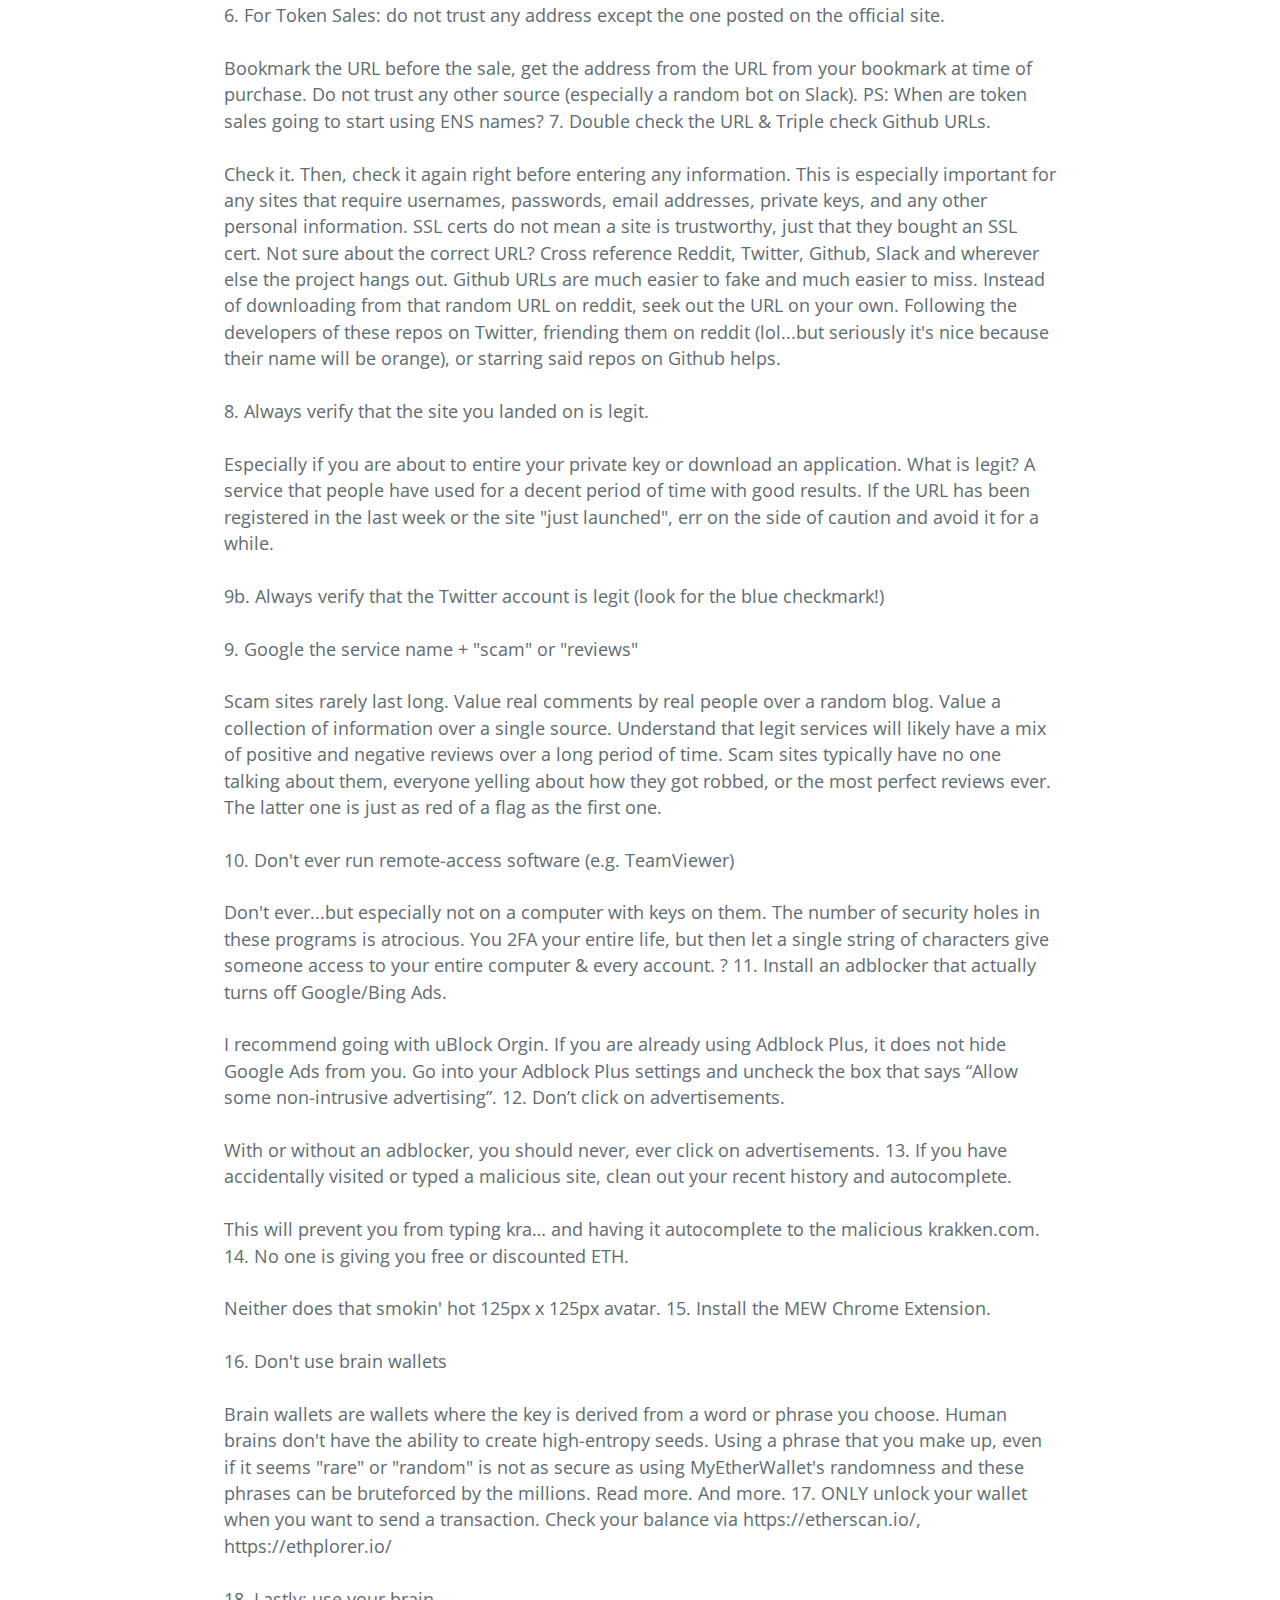
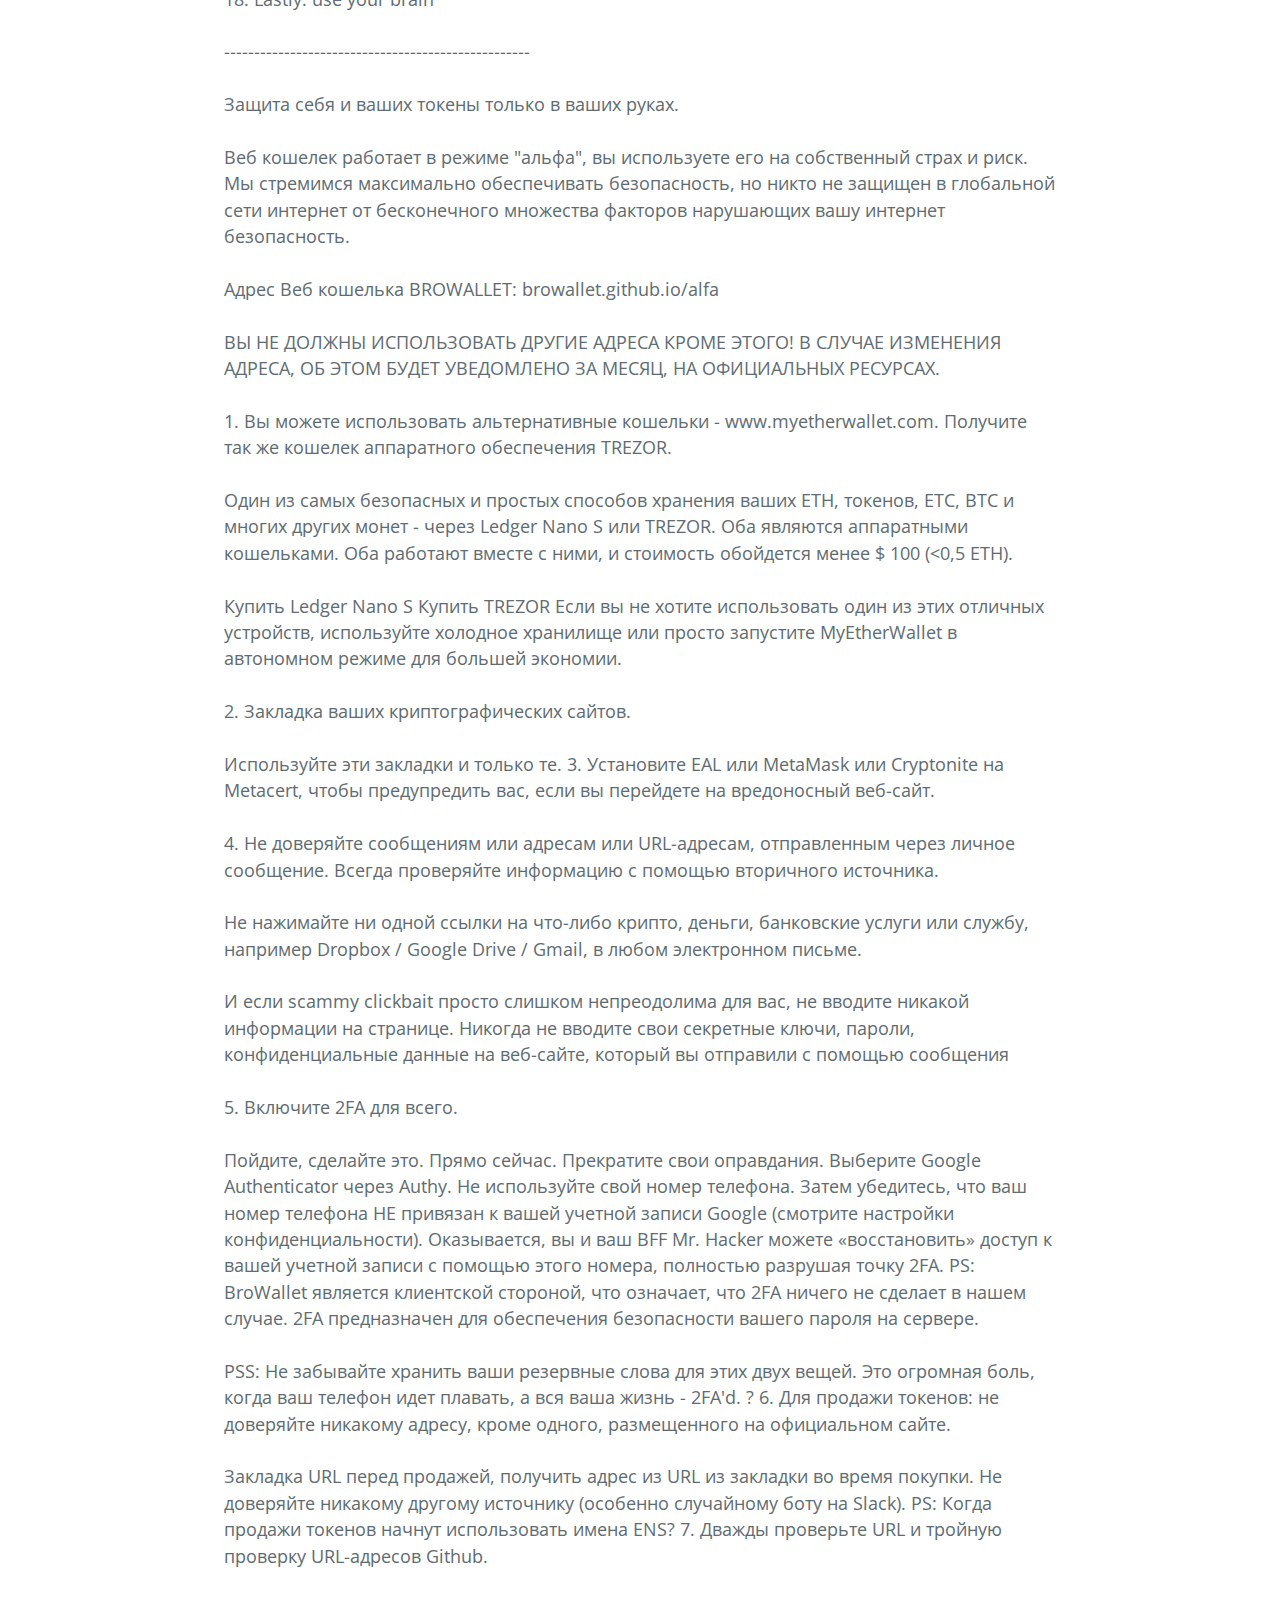
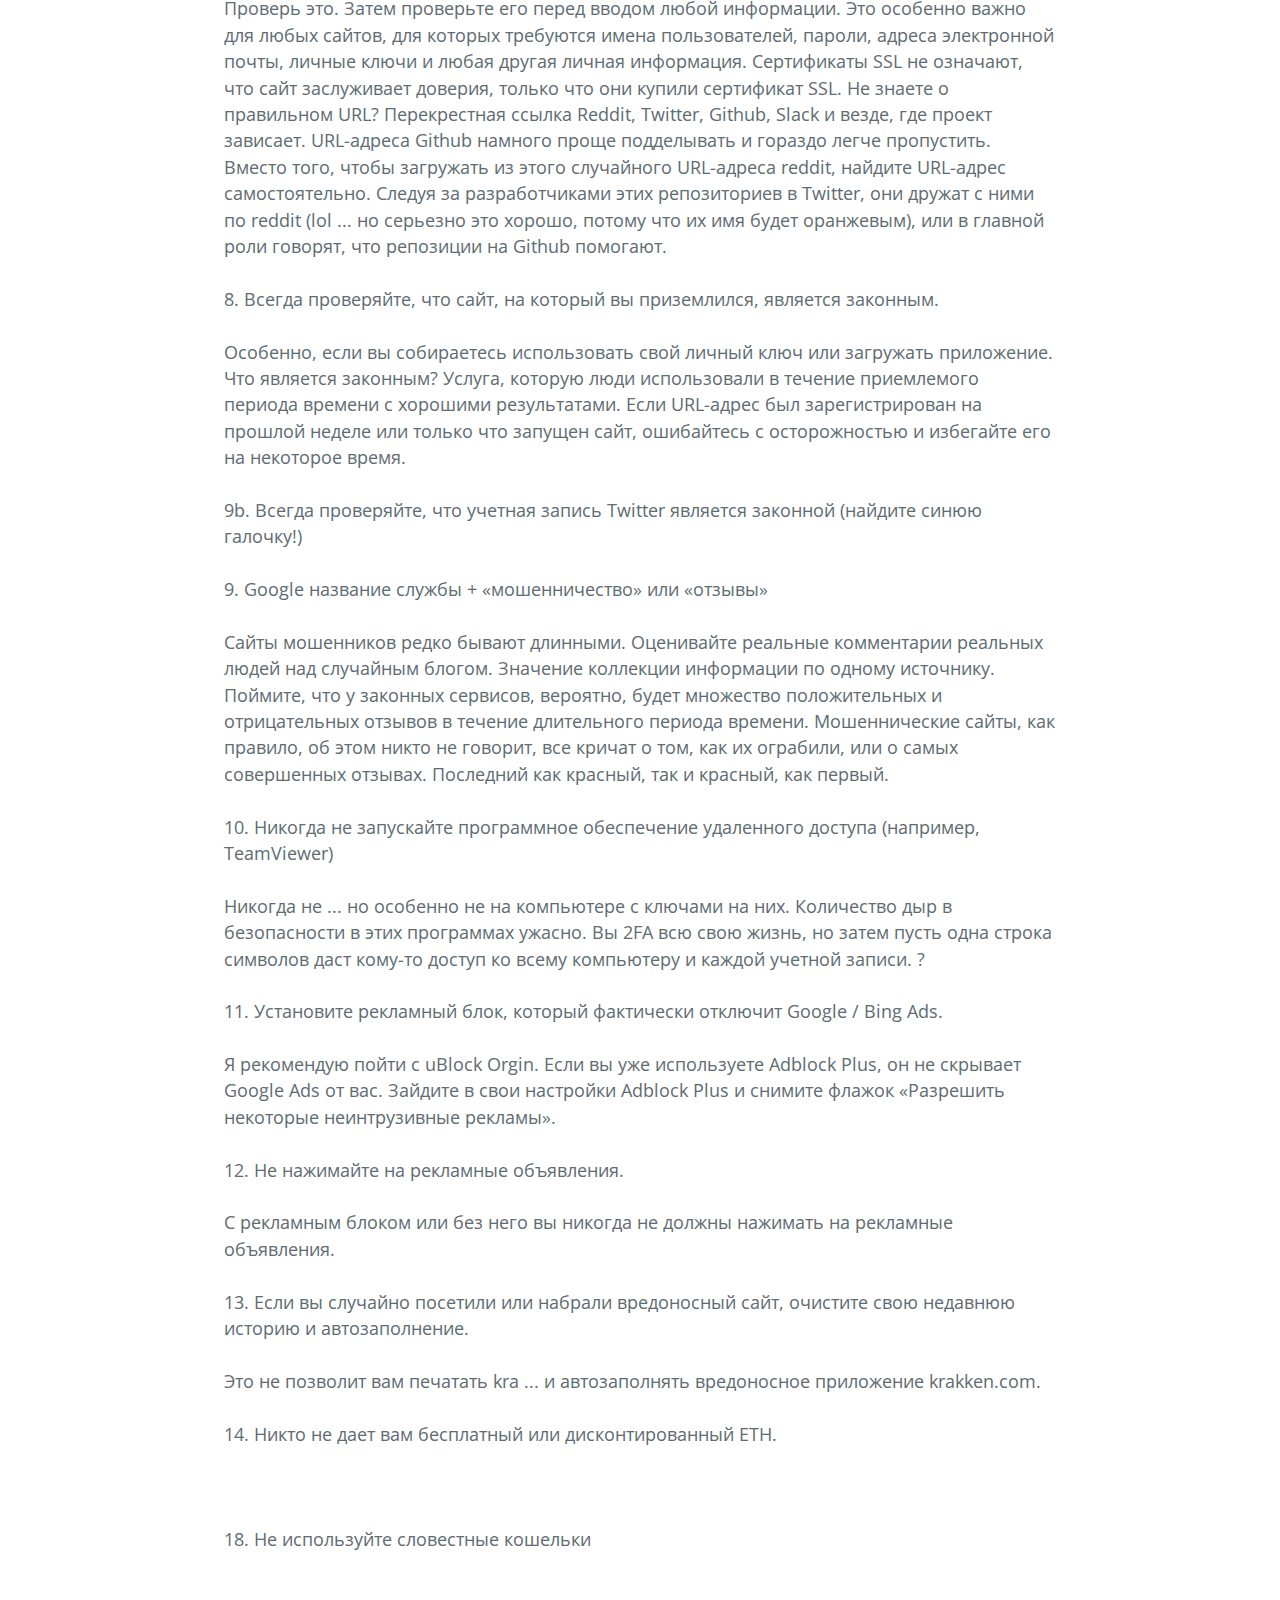
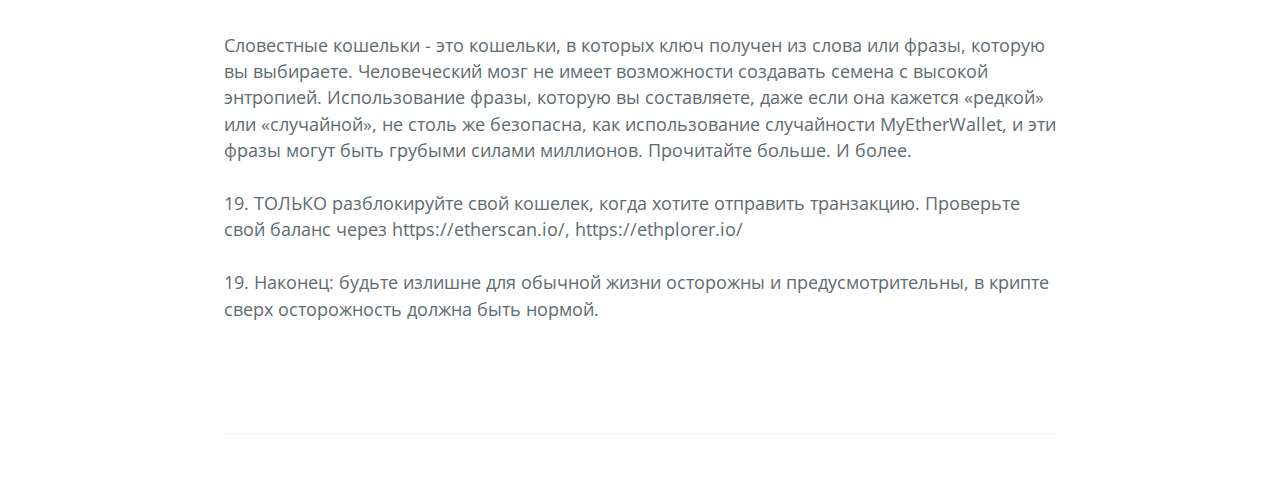
<file: info/Provide-your-protection-yourself.html>
<!DOCTYPE html>
<html lang="en-us">
  <head>
    <meta charset="UTF-8">
    <title>Cayman</title>
    <meta name="viewport" content="width=device-width, initial-scale=1">
    <meta name="theme-color" content="#157878">
    <link rel="stylesheet" href="css/normalize.css">
    <link href='https://fonts.googleapis.com/css?family=Open+Sans:400,700' rel='stylesheet' type='text/css'>
    <link rel="stylesheet" href="css/cayman.css">
  </head>
  <body>
    <section class="page-header">
      <h1 class="project-name">BroWallet</h1>
      <h2 class="project-tagline">Docs</h2>
      <a href="cookies.html" class="btn">Cookies</a>
      <a href="denialofresponsibility.html" class="btn">Denial of responsibility</a>
      <a href="LICENSE.html" class="btn">LICENSE</a>
	  <a href="Provide-your-protection-yourself.html" class="btn">Provide your protection yourself</a>
	  <a href="README.html" class="btn">README</a>
    </section>

    <section class="main-content">
      <p> 
	  
	<br><br>                    Protecting yourself and your tokens is only in your hands.  
	<br><br>  
Web purse works in "alpha" mode, you use it at your own peril and risk.  
	<br><br>  
We strive to provide maximum security, but no one is protected in the global Internet from an infinite number of factors that violate your Internet security.
	<br><br>  
The Web address of the BROWALLET Web Purse: browallet.github.io/alfa
	<br><br>  
YOU DO NOT HAVE TO USE OTHER ADDRESSES BECAUSE OF THIS!
IN THE CASE OF CHANGING THE ADDRESS, THIS WILL BE NOTIFIED FOR MONTH, ON OFFICIAL RESOURCES.
	<br><br>  
1. You can use alternative wallets - www.myetherwallet.com. Get yourself a Ledger or TREZOR Hardware wallet.
	<br><br>  
One of the safest & easiest ways to store your ETH, Tokens, ETC, BTC, and many other coins is via a Ledger Nano S or TREZOR. Both are hardware wallets. Both work with  And both cost less $100 ( < 0.5 ETH ).
	<br><br>  
Buy a Ledger Nano S
Buy a TREZOR
If you don't want one of these nifty devices, use cold storage or simply run MyEtherWallet offline for a majority of your savings. Please. Pretty please.
	<br><br>  
2. Bookmark your crypto sites.
	<br><br>  
Use those bookmarks and only those.
3. Install EAL or MetaMask or Cryptonite by Metacert to warn you if you go to a malicious website.
	<br><br>  
4. Do not trust messages or addresses or URLs sent via private message. Always verify information w/ a secondary source.
	<br><br>  
Don’t click any link regarding anything crypto, money, banking, or a service like Dropbox / Google Drive / Gmail in any email ever.
And if the scammy clickbait was simply too irresistible for you, don’t enter any information on the page.
Never enter your private keys, passwords, sensitive data on a website that you were sent via message
5. Turn on 2FA for everything.
	<br><br>  
Go do it. Right now. Quit your excuses. Choose Google Authenticator over Authy. Don't use your phone number. Then, make sure your phone number is NOT tied to your Google account (look in privacy settings). Turns out, you and your BFF Mr. Hacker can "recover" access to your account via that number, completely destroying the point of 2FA.
PS: MyEtherWallet is client-side, meaning 2FA won't do anything in our case. 2FA is for ensuring the security of your password on a server.
PSS: Don't forget to cold-storage your backup words for these 2FA things. It's a huge pain when your phone goes for a swim and your entire life is 2FA'd. ?	<br><br>  
6. For Token Sales: do not trust any address except the one posted on the official site.
	<br><br>  
Bookmark the URL before the sale, get the address from the URL from your bookmark at time of purchase. Do not trust any other source (especially a random bot on Slack). PS: When are token sales going to start using ENS names?
7. Double check the URL & Triple check Github URLs.
	<br><br>  
Check it. Then, check it again right before entering any information. This is especially important for any sites that require usernames, passwords, email addresses, private keys, and any other personal information. SSL certs do not mean a site is trustworthy, just that they bought an SSL cert. Not sure about the correct URL? Cross reference Reddit, Twitter, Github, Slack and wherever else the project hangs out.
Github URLs are much easier to fake and much easier to miss. Instead of downloading from that random URL on reddit, seek out the URL on your own. Following the developers of these repos on Twitter, friending them on reddit (lol...but seriously it's nice because their name will be orange), or starring said repos on Github helps.	<br><br>  
8. Always verify that the site you landed on is legit.
	<br><br>  
Especially if you are about to entire your private key or download an application. What is legit? A service that people have used for a decent period of time with good results. If the URL has been registered in the last week or the site "just launched", err on the side of caution and avoid it for a while.	<br><br>  
9b. Always verify that the Twitter account is legit (look for the blue checkmark!)
	<br><br>  
9. Google the service name + "scam" or "reviews"
	<br><br>  
Scam sites rarely last long. Value real comments by real people over a random blog. Value a collection of information over a single source. Understand that legit services will likely have a mix of positive and negative reviews over a long period of time. Scam sites typically have no one talking about them, everyone yelling about how they got robbed, or the most perfect reviews ever. The latter one is just as red of a flag as the first one.	<br><br>  
10. Don't ever run remote-access software (e.g. TeamViewer)
	<br><br>  
Don't ever...but especially not on a computer with keys on them. The number of security holes in these programs is atrocious. You 2FA your entire life, but then let a single string of characters give someone access to your entire computer & every account. ?
11. Install an adblocker that actually turns off Google/Bing Ads.
	<br><br>  
I recommend going with uBlock Orgin. If you are already using Adblock Plus, it does not hide Google Ads from you. Go into your Adblock Plus settings and uncheck the box that says “Allow some non-intrusive advertising”.
12. Don’t click on advertisements.
	<br><br>  
With or without an adblocker, you should never, ever click on advertisements.
13. If you have accidentally visited or typed a malicious site, clean out your recent history and autocomplete.
	<br><br>  
This will prevent you from typing kra… and having it autocomplete to the malicious krakken.com.
14. No one is giving you free or discounted ETH.
 	<br><br>  
Neither does that smokin' hot 125px x 125px avatar.
15. Install the MEW Chrome Extension.
	<br><br>  
16. Don't use brain wallets
	<br><br>  
Brain wallets are wallets where the key is derived from a word or phrase you choose. Human brains don't have the ability to create high-entropy seeds. Using a phrase that you make up, even if it seems "rare" or "random" is not as secure as using MyEtherWallet's randomness and these phrases can be bruteforced by the millions. Read more. And more.
17. ONLY unlock your wallet when you want to send a transaction. Check your balance via https://etherscan.io/, https://ethplorer.io/
	<br><br>  
18. Lastly: use your brain

	<br><br>  

---------------------------------------------------
	<br><br>  
Защита себя и ваших токены только в ваших руках.
	<br><br>  
Веб кошелек работает в режиме "альфа", вы используете его на собственный страх и риск. Мы стремимся максимально обеспечивать безопасность, но никто не защищен в глобальной сети интернет от бесконечного множества факторов нарушающих вашу интернет безопасность.
	<br><br>  
Адрес Веб кошелька BROWALLET: browallet.github.io/alfa 
	<br><br>  
ВЫ НЕ ДОЛЖНЫ ИСПОЛЬЗОВАТЬ ДРУГИЕ АДРЕСА КРОМЕ ЭТОГО!
В СЛУЧАЕ ИЗМЕНЕНИЯ АДРЕСА, ОБ ЭТОМ БУДЕТ УВЕДОМЛЕНО ЗА МЕСЯЦ, НА ОФИЦИАЛЬНЫХ РЕСУРСАХ.
	<br><br>  


1. Вы можете использовать альтернативные кошельки - www.myetherwallet.com. Получите так же кошелек аппаратного обеспечения TREZOR.
	<br><br>  
Один из самых безопасных и простых способов хранения ваших ETH, токенов, ETC, BTC и многих других монет - через Ledger Nano S или TREZOR. Оба являются аппаратными кошельками. Оба работают вместе с ними, и стоимость обойдется менее $ 100 (<0,5 ETH).
	<br><br>  
Купить Ledger Nano S
Купить TREZOR
Если вы не хотите использовать один из этих отличных устройств, используйте холодное хранилище или просто запустите MyEtherWallet в автономном режиме для большей экономии. 
	<br><br>  
2. Закладка ваших криптографических сайтов.
	<br><br>  
Используйте эти закладки и только те.
3. Установите EAL или MetaMask или Cryptonite на Metacert, чтобы предупредить вас, если вы перейдете на вредоносный веб-сайт.
	<br><br>  
4. Не доверяйте сообщениям или адресам или URL-адресам, отправленным через личное сообщение. Всегда проверяйте информацию с помощью вторичного источника.
	<br><br>  
Не нажимайте ни одной ссылки на что-либо крипто, деньги, банковские услуги или службу, например Dropbox / Google Drive / Gmail, в любом электронном письме.	<br><br>  
И если scammy clickbait просто слишком непреодолима для вас, не вводите никакой информации на странице.
Никогда не вводите свои секретные ключи, пароли, конфиденциальные данные на веб-сайте, который вы отправили с помощью сообщения	<br><br>  
5. Включите 2FA для всего.
	<br><br>  
Пойдите, сделайте это. Прямо сейчас. Прекратите свои оправдания. Выберите Google Authenticator через Authy. Не используйте свой номер телефона. Затем убедитесь, что ваш номер телефона НЕ привязан к вашей учетной записи Google (смотрите настройки конфиденциальности). Оказывается, вы и ваш BFF Mr. Hacker можете «восстановить» доступ к вашей учетной записи с помощью этого номера, полностью разрушая точку 2FA.
PS: BroWallet является клиентской стороной, что означает, что 2FA ничего не сделает в нашем случае. 2FA предназначен для обеспечения безопасности вашего пароля на сервере.	<br><br>  
PSS: Не забывайте хранить ваши резервные слова для этих двух вещей. Это огромная боль, когда ваш телефон идет плавать, а вся ваша жизнь - 2FA'd. ?
6. Для продажи токенов: не доверяйте никакому адресу, кроме одного, размещенного на официальном сайте.
	<br><br>  
Закладка URL перед продажей, получить адрес из URL из закладки во время покупки. Не доверяйте никакому другому источнику (особенно случайному боту на Slack). PS: Когда продажи токенов начнут использовать имена ENS?
7. Дважды проверьте URL и тройную проверку URL-адресов Github.
	<br><br>  
Проверь это. Затем проверьте его перед вводом любой информации. Это особенно важно для любых сайтов, для которых требуются имена пользователей, пароли, адреса электронной почты, личные ключи и любая другая личная информация. Сертификаты SSL не означают, что сайт заслуживает доверия, только что они купили сертификат SSL. Не знаете о правильном URL? Перекрестная ссылка Reddit, Twitter, Github, Slack и везде, где проект зависает.
URL-адреса Github намного проще подделывать и гораздо легче пропустить. Вместо того, чтобы загружать из этого случайного URL-адреса reddit, найдите URL-адрес самостоятельно. Следуя за разработчиками этих репозиториев в Twitter, они дружат с ними по reddit (lol ... но серьезно это хорошо, потому что их имя будет оранжевым), или в главной роли говорят, что репозиции на Github помогают.	<br><br>  
8. Всегда проверяйте, что сайт, на который вы приземлился, является законным.
	<br><br>  
Особенно, если вы собираетесь использовать свой личный ключ или загружать приложение. Что является законным? Услуга, которую люди использовали в течение приемлемого периода времени с хорошими результатами. Если URL-адрес был зарегистрирован на прошлой неделе или только что запущен сайт, ошибайтесь с осторожностью и избегайте его на некоторое время.	<br><br>  
9b. Всегда проверяйте, что учетная запись Twitter является законной (найдите синюю галочку!)
	<br><br>  
9. Google название службы + «мошенничество» или «отзывы»	<br><br>  

Сайты мошенников редко бывают длинными. Оценивайте реальные комментарии реальных людей над случайным блогом. Значение коллекции информации по одному источнику. Поймите, что у законных сервисов, вероятно, будет множество положительных и отрицательных отзывов в течение длительного периода времени. Мошеннические сайты, как правило, об этом никто не говорит, все кричат ​​о том, как их ограбили, или о самых совершенных отзывах. Последний как красный, так и красный, как первый.	<br><br>  
10. Никогда не запускайте программное обеспечение удаленного доступа (например, TeamViewer)
	<br><br>  
Никогда не ... но особенно не на компьютере с ключами на них. Количество дыр в безопасности в этих программах ужасно. Вы 2FA всю свою жизнь, но затем пусть одна строка символов даст кому-то доступ ко всему компьютеру и каждой учетной записи. ?	<br><br>  
11. Установите рекламный блок, который фактически отключит Google / Bing Ads.	<br><br>  

Я рекомендую пойти с uBlock Orgin. Если вы уже используете Adblock Plus, он не скрывает Google Ads от вас. Зайдите в свои настройки Adblock Plus и снимите флажок «Разрешить некоторые неинтрузивные рекламы».	<br><br>  
12. Не нажимайте на рекламные объявления.	<br><br>  

С рекламным блоком или без него вы никогда не должны нажимать на рекламные объявления.	<br><br>  
13. Если вы случайно посетили или набрали вредоносный сайт, очистите свою недавнюю историю и автозаполнение.	<br><br>  

Это не позволит вам печатать kra ... и автозаполнять вредоносное приложение krakken.com.	<br><br>  
14. Никто не дает вам бесплатный или дисконтированный ETH.	<br><br>  
	<br><br>  
18. Не используйте словестные кошельки	<br><br>  
	<br><br>  
Словестные кошельки - это кошельки, в которых ключ получен из слова или фразы, которую вы выбираете. Человеческий мозг не имеет возможности создавать семена с высокой энтропией. Использование фразы, которую вы составляете, даже если она кажется «редкой» или «случайной», не столь же безопасна, как использование случайности MyEtherWallet, и эти фразы могут быть грубыми силами миллионов. Прочитайте больше. И более.	<br><br>  
19. ТОЛЬКО разблокируйте свой кошелек, когда хотите отправить транзакцию. Проверьте свой баланс через https://etherscan.io/, https://ethplorer.io/
	<br><br>  
19. Наконец: будьте излишне для обычной жизни осторожны и предусмотрительны, в крипте сверх осторожность должна быть нормой.
	<br><br>  




<br><br> 
	  
	 </p> 
	  
	  
	  

      <footer class="site-footer">
       
      </footer>

    </section>

  </body>
</html>
</file>
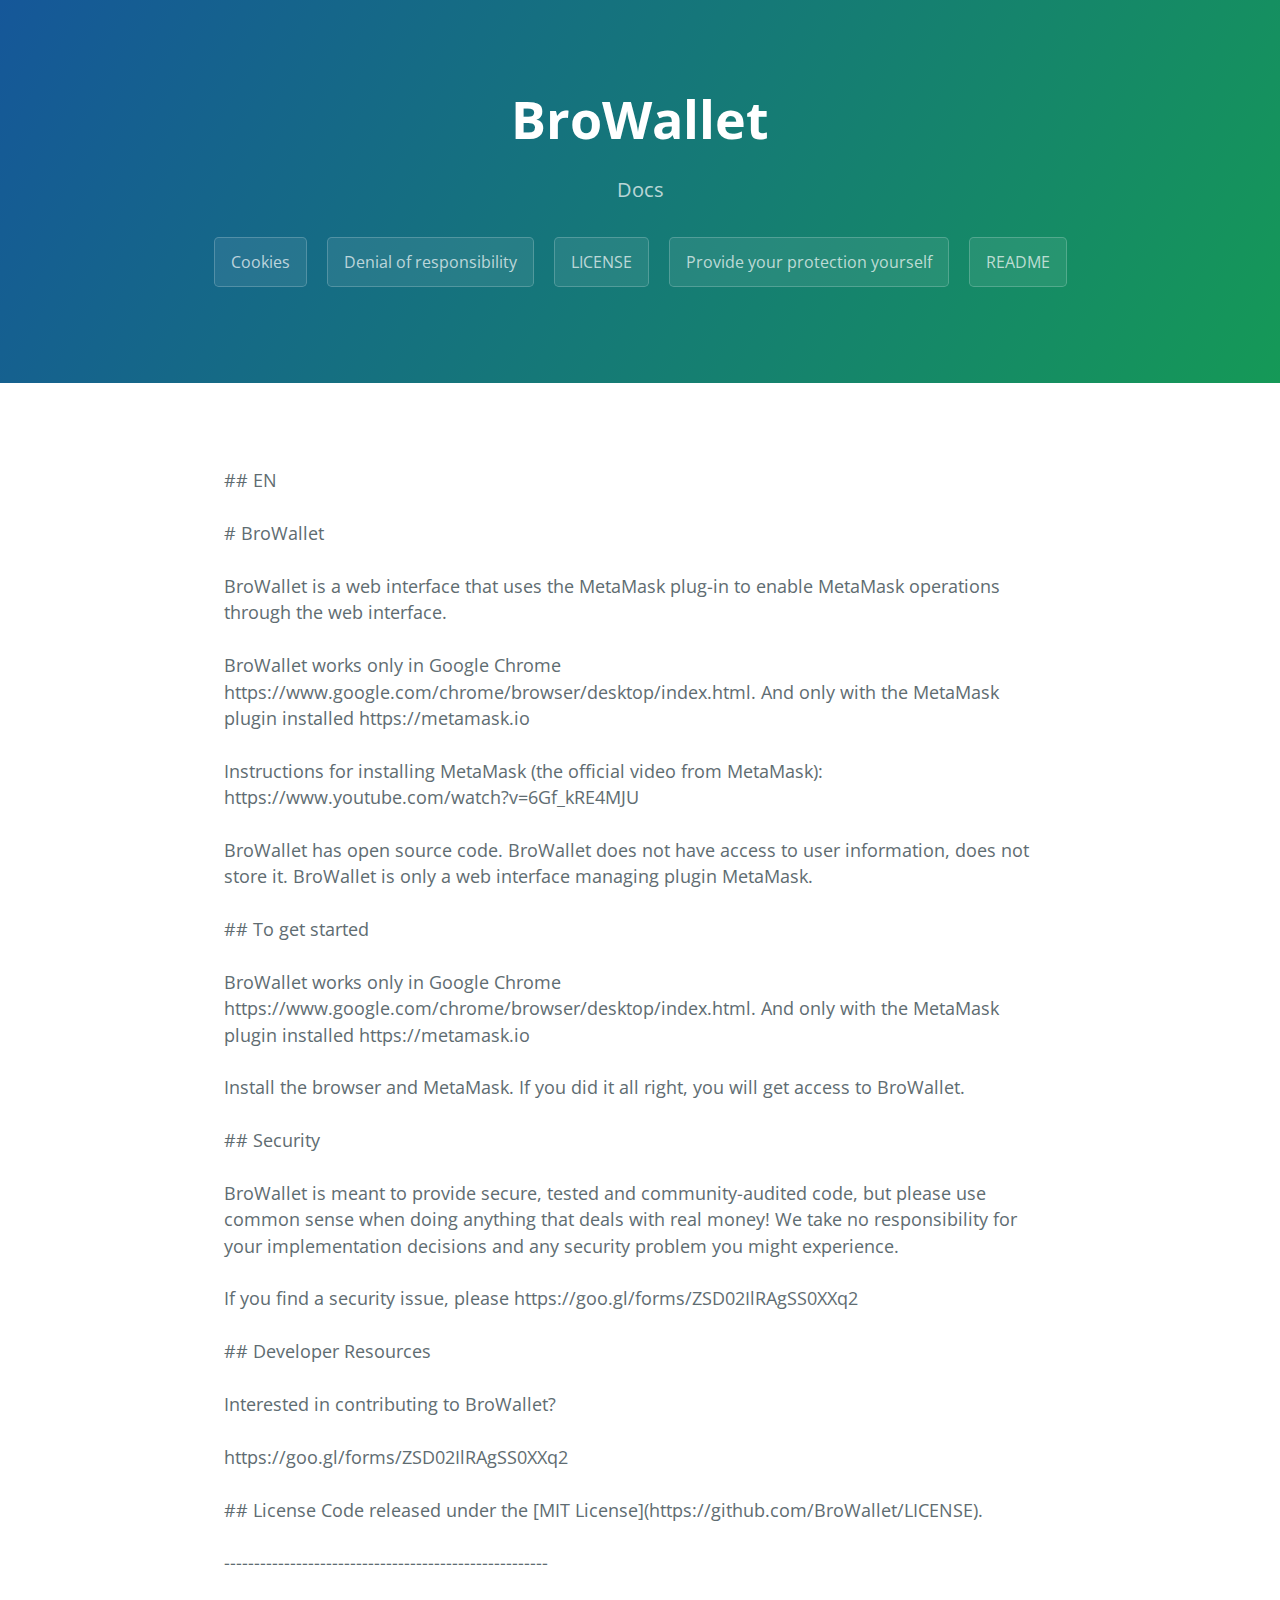
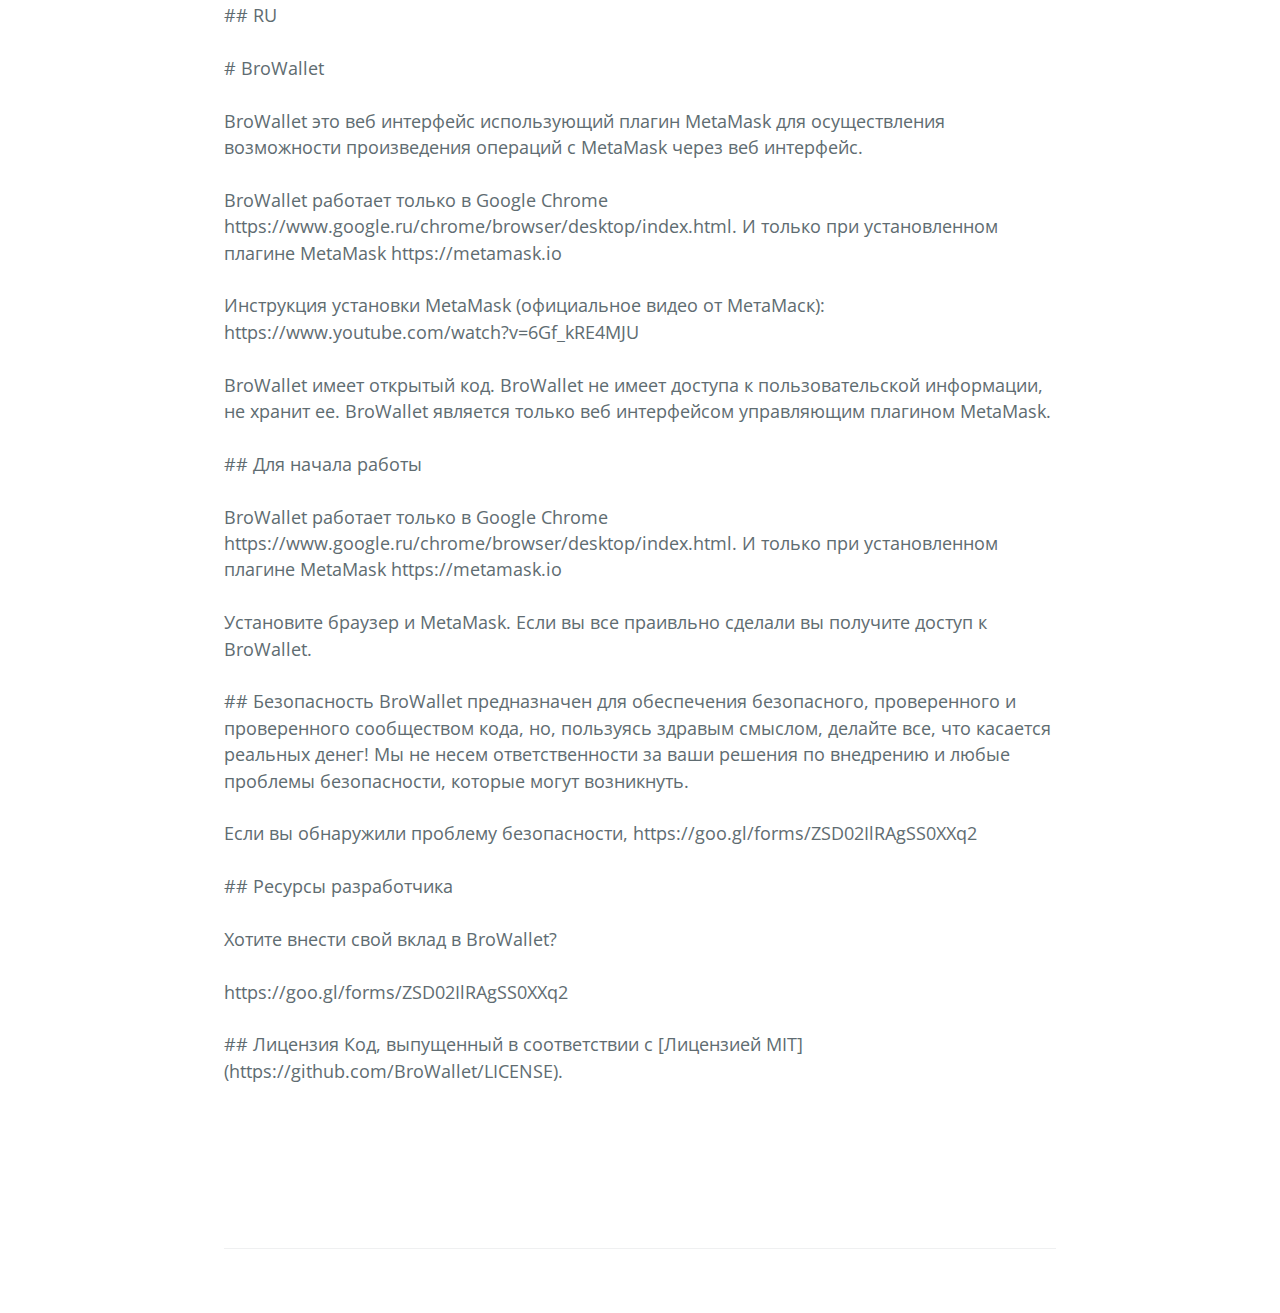
<file: info/README.html>
<!DOCTYPE html>
<html lang="en-us">
  <head>
    <meta charset="UTF-8">
    <title>Cayman</title>
    <meta name="viewport" content="width=device-width, initial-scale=1">
    <meta name="theme-color" content="#157878">
    <link rel="stylesheet" href="css/normalize.css">
    <link href='https://fonts.googleapis.com/css?family=Open+Sans:400,700' rel='stylesheet' type='text/css'>
    <link rel="stylesheet" href="css/cayman.css">
  </head>
  <body>
    <section class="page-header">
      <h1 class="project-name">BroWallet</h1>
      <h2 class="project-tagline">Docs</h2>
      <a href="cookies.html" class="btn">Cookies</a>
      <a href="denialofresponsibility.html" class="btn">Denial of responsibility</a>
      <a href="LICENSE.html" class="btn">LICENSE</a>
	  <a href="Provide-your-protection-yourself.html" class="btn">Provide your protection yourself</a>
	  <a href="README.html" class="btn">README</a>
    </section>

    <section class="main-content">
      <p> 
	  
	<br><br>                    
## EN
<br><br>
# BroWallet
<br><br>
BroWallet is a web interface that uses the MetaMask plug-in to enable MetaMask operations through the web interface.
<br><br>
BroWallet works only in Google Chrome https://www.google.com/chrome/browser/desktop/index.html.
And only with the MetaMask plugin installed https://metamask.io
<br><br>
Instructions for installing MetaMask (the official video from MetaMask): https://www.youtube.com/watch?v=6Gf_kRE4MJU
<br><br>
BroWallet has open source code. BroWallet does not have access to user information, does not store it. BroWallet is only a web interface managing plugin MetaMask.
<br><br>
## To get started
<br><br>
BroWallet works only in Google Chrome https://www.google.com/chrome/browser/desktop/index.html.
And only with the MetaMask plugin installed https://metamask.io
<br><br>
Install the browser and MetaMask. If you did it all right, you will get access to BroWallet.
<br><br>


## Security<br><br>
BroWallet is meant to provide secure, tested and community-audited code, but please use common sense when doing anything that deals with real money! We take no responsibility for your implementation decisions and any security problem you might experience.
<br><br>
If you find a security issue, please https://goo.gl/forms/ZSD02IlRAgSS0XXq2
<br><br>
## Developer Resources
<br><br>
Interested in contributing to BroWallet?
<br><br>
https://goo.gl/forms/ZSD02IlRAgSS0XXq2
<br><br>

## License
Code released under the [MIT License](https://github.com/BroWallet/LICENSE).
<br><br>
------------------------------------------------------
<br><br>
## RU
<br><br>
# BroWallet
<br><br>
BroWallet это веб интерфейс использующий плагин MetaMask для осуществления возможности произведения операций с MetaMask через веб интерфейс.
<br><br>
BroWallet работает только в Google Chrome https://www.google.ru/chrome/browser/desktop/index.html.
И только при установленном плагине MetaMask https://metamask.io
<br><br>
Инструкция установки MetaMask (официальное видео от МетаМаск): https://www.youtube.com/watch?v=6Gf_kRE4MJU

<br><br>
BroWallet имеет открытый код. BroWallet не имеет доступа к пользовательской информации, не хранит ее. BroWallet является только веб интерфейсом управляющим плагином MetaMask.
<br><br>
## Для начала работы
<br><br>
BroWallet работает только в Google Chrome https://www.google.ru/chrome/browser/desktop/index.html.
И только при установленном плагине MetaMask https://metamask.io
<br><br>
Установите браузер и MetaMask. Если вы все праивльно сделали вы получите доступ к BroWallet.
<br><br>

## Безопасность
BroWallet предназначен для обеспечения безопасного, проверенного и проверенного сообществом кода, но, пользуясь здравым смыслом, делайте все, что касается реальных денег! Мы не несем ответственности за ваши решения по внедрению и любые проблемы безопасности, которые могут возникнуть.
<br><br>
Если вы обнаружили проблему безопасности, https://goo.gl/forms/ZSD02IlRAgSS0XXq2
<br><br>
## Ресурсы разработчика
<br><br>
Хотите внести свой вклад в BroWallet?
<br><br>
https://goo.gl/forms/ZSD02IlRAgSS0XXq2
<br><br>
 
## Лицензия
Код, выпущенный в соответствии с [Лицензией MIT] (https://github.com/BroWallet/LICENSE).
<br><br>


	<br><br>  




<br><br> 
	  
	 </p> 
	  
	  
	  

      <footer class="site-footer">
       
      </footer>

    </section>

  </body>
</html>
</file>
<file: info/css/cayman.css>
* {
  box-sizing: border-box; }

body {
  padding: 0;
  margin: 0;
  font-family: "Open Sans", "Helvetica Neue", Helvetica, Arial, sans-serif;
  font-size: 16px;
  line-height: 1.5;
  color: #606c71; }

a {
  color: #1e6bb8;
  text-decoration: none; }
  a:hover {
    text-decoration: underline; }

.btn {
  display: inline-block;
  margin-bottom: 1rem;
  color: rgba(255, 255, 255, 0.7);
  background-color: rgba(255, 255, 255, 0.08);
  border-color: rgba(255, 255, 255, 0.2);
  border-style: solid;
  border-width: 1px;
  border-radius: 0.3rem;
  transition: color 0.2s, background-color 0.2s, border-color 0.2s; }
  .btn:hover {
    color: rgba(255, 255, 255, 0.8);
    text-decoration: none;
    background-color: rgba(255, 255, 255, 0.2);
    border-color: rgba(255, 255, 255, 0.3); }
  .btn + .btn {
    margin-left: 1rem; }
  @media screen and (min-width: 64em) {
    .btn {
      padding: 0.75rem 1rem; } }
  @media screen and (min-width: 42em) and (max-width: 64em) {
    .btn {
      padding: 0.6rem 0.9rem;
      font-size: 0.9rem; } }
  @media screen and (max-width: 42em) {
    .btn {
      display: block;
      width: 100%;
      padding: 0.75rem;
      font-size: 0.9rem; }
      .btn + .btn {
        margin-top: 1rem;
        margin-left: 0; } }

.page-header {
  color: #fff;
  text-align: center;
  background-color: #159957;
  background-image: linear-gradient(120deg, #155799, #159957); }
  @media screen and (min-width: 64em) {
    .page-header {
      padding: 5rem 6rem; } }
  @media screen and (min-width: 42em) and (max-width: 64em) {
    .page-header {
      padding: 3rem 4rem; } }
  @media screen and (max-width: 42em) {
    .page-header {
      padding: 2rem 1rem; } }

.project-name {
  margin-top: 0;
  margin-bottom: 0.1rem; }
  @media screen and (min-width: 64em) {
    .project-name {
      font-size: 3.25rem; } }
  @media screen and (min-width: 42em) and (max-width: 64em) {
    .project-name {
      font-size: 2.25rem; } }
  @media screen and (max-width: 42em) {
    .project-name {
      font-size: 1.75rem; } }

.project-tagline {
  margin-bottom: 2rem;
  font-weight: normal;
  opacity: 0.7; }
  @media screen and (min-width: 64em) {
    .project-tagline {
      font-size: 1.25rem; } }
  @media screen and (min-width: 42em) and (max-width: 64em) {
    .project-tagline {
      font-size: 1.15rem; } }
  @media screen and (max-width: 42em) {
    .project-tagline {
      font-size: 1rem; } }

.main-content {
  word-wrap: break-word; }
  .main-content :first-child {
    margin-top: 0; }
  @media screen and (min-width: 64em) {
    .main-content {
      max-width: 64rem;
      padding: 2rem 6rem;
      margin: 0 auto;
      font-size: 1.1rem; } }
  @media screen and (min-width: 42em) and (max-width: 64em) {
    .main-content {
      padding: 2rem 4rem;
      font-size: 1.1rem; } }
  @media screen and (max-width: 42em) {
    .main-content {
      padding: 2rem 1rem;
      font-size: 1rem; } }
  .main-content img {
    max-width: 100%; }
  .main-content h1,
  .main-content h2,
  .main-content h3,
  .main-content h4,
  .main-content h5,
  .main-content h6 {
    margin-top: 2rem;
    margin-bottom: 1rem;
    font-weight: normal;
    color: #159957; }
  .main-content p {
    margin-bottom: 1em; }
  .main-content code {
    padding: 2px 4px;
    font-family: Consolas, "Liberation Mono", Menlo, Courier, monospace;
    font-size: 0.9rem;
    color: #567482;
    background-color: #f3f6fa;
    border-radius: 0.3rem; }
  .main-content pre {
    padding: 0.8rem;
    margin-top: 0;
    margin-bottom: 1rem;
    font: 1rem Consolas, "Liberation Mono", Menlo, Courier, monospace;
    color: #567482;
    word-wrap: normal;
    background-color: #f3f6fa;
    border: solid 1px #dce6f0;
    border-radius: 0.3rem; }
    .main-content pre > code {
      padding: 0;
      margin: 0;
      font-size: 0.9rem;
      color: #567482;
      word-break: normal;
      white-space: pre;
      background: transparent;
      border: 0; }
  .main-content .highlight {
    margin-bottom: 1rem; }
    .main-content .highlight pre {
      margin-bottom: 0;
      word-break: normal; }
  .main-content .highlight pre,
  .main-content pre {
    padding: 0.8rem;
    overflow: auto;
    font-size: 0.9rem;
    line-height: 1.45;
    border-radius: 0.3rem;
    -webkit-overflow-scrolling: touch; }
  .main-content pre code,
  .main-content pre tt {
    display: inline;
    max-width: initial;
    padding: 0;
    margin: 0;
    overflow: initial;
    line-height: inherit;
    word-wrap: normal;
    background-color: transparent;
    border: 0; }
    .main-content pre code:before, .main-content pre code:after,
    .main-content pre tt:before,
    .main-content pre tt:after {
      content: normal; }
  .main-content ul,
  .main-content ol {
    margin-top: 0; }
  .main-content blockquote {
    padding: 0 1rem;
    margin-left: 0;
    color: #819198;
    border-left: 0.3rem solid #dce6f0; }
    .main-content blockquote > :first-child {
      margin-top: 0; }
    .main-content blockquote > :last-child {
      margin-bottom: 0; }
  .main-content table {
    display: block;
    width: 100%;
    overflow: auto;
    word-break: normal;
    word-break: keep-all;
    -webkit-overflow-scrolling: touch; }
    .main-content table th {
      font-weight: bold; }
    .main-content table th,
    .main-content table td {
      padding: 0.5rem 1rem;
      border: 1px solid #e9ebec; }
  .main-content dl {
    padding: 0; }
    .main-content dl dt {
      padding: 0;
      margin-top: 1rem;
      font-size: 1rem;
      font-weight: bold; }
    .main-content dl dd {
      padding: 0;
      margin-bottom: 1rem; }
  .main-content hr {
    height: 2px;
    padding: 0;
    margin: 1rem 0;
    background-color: #eff0f1;
    border: 0; }

.site-footer {
  padding-top: 2rem;
  margin-top: 2rem;
  border-top: solid 1px #eff0f1; }
  @media screen and (min-width: 64em) {
    .site-footer {
      font-size: 1rem; } }
  @media screen and (min-width: 42em) and (max-width: 64em) {
    .site-footer {
      font-size: 1rem; } }
  @media screen and (max-width: 42em) {
    .site-footer {
      font-size: 0.9rem; } }

.site-footer-owner {
  display: block;
  font-weight: bold; }

.site-footer-credits {
  color: #819198; }
</file>
